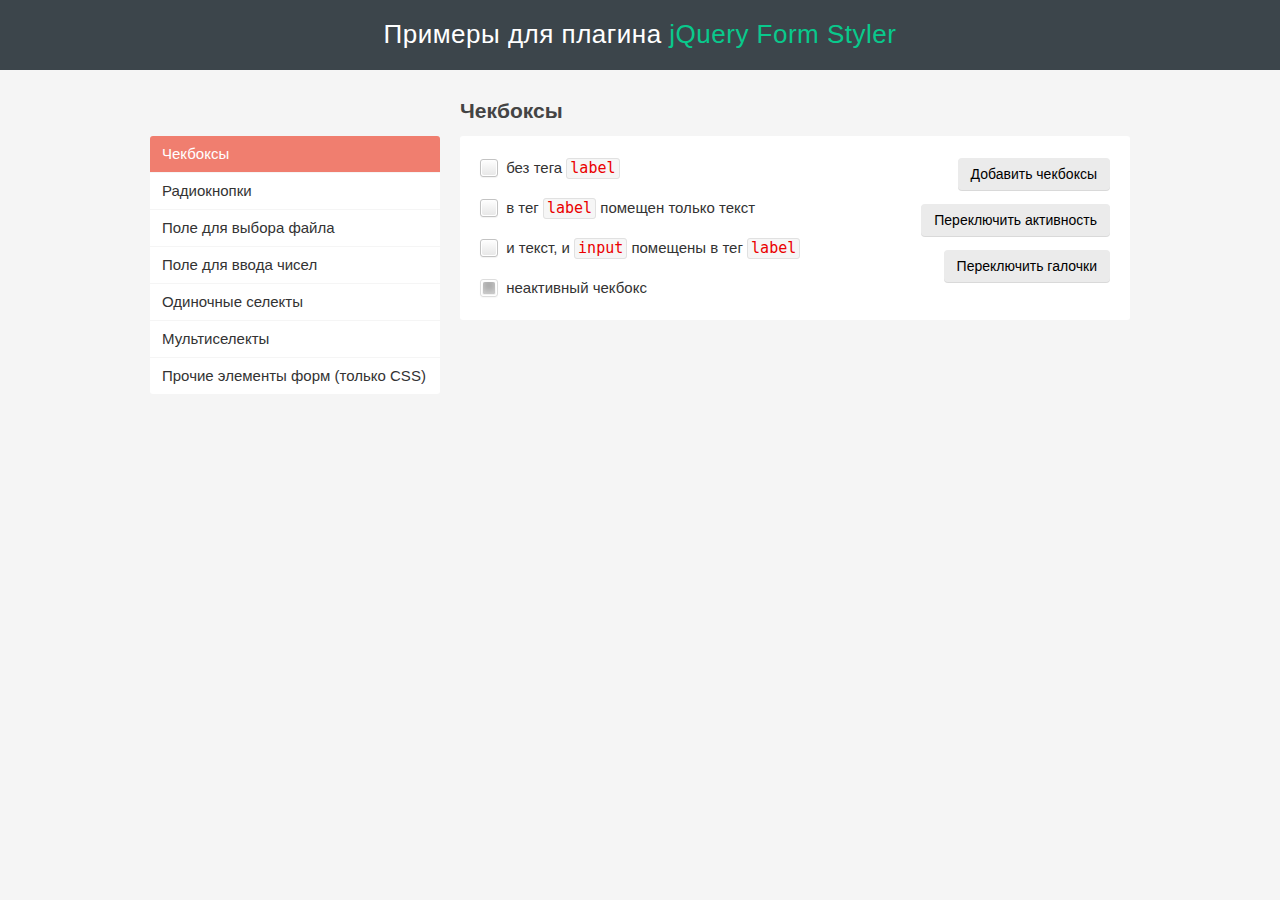
<file: js/jQueryFormStyler-master/demo/index.html>
<!DOCTYPE html>
<html>
<head>
	<meta charset="utf-8" />
	<meta name="viewport" content="width=device-width, initial-scale=1.0" />
	<title>Примеры для плагина jQuery Form Styler</title>
	<link href="demo.css" rel="stylesheet" />
	<link href="../dist/jquery.formstyler.css" rel="stylesheet" />
	<link href="../dist/jquery.formstyler.theme.css" rel="stylesheet" />
	<script src="https://ajax.googleapis.com/ajax/libs/jquery/3.2.1/jquery.min.js"></script>
	<script src="../dist/jquery.formstyler.js"></script>
	<script>
		(function($) {
		$(function() {
			$('input, select').styler({
				selectSearch: true,
			});
		});
		})(jQuery);
	</script>
	<script src="demo.js"></script>
</head>

<body>

<h1>Примеры для плагина <a href="http://dimox.name/jquery-form-styler/">jQuery Form Styler</a></h1>

<div class="menu-toggle"></div>

<div class="wrapper">

	<ul class="menu">
		<li class="current" data-hash="checkbox">Чекбоксы</li>
		<li data-hash="radio">Радиокнопки</li>
		<li data-hash="file">Поле для выбора файла</li>
		<li data-hash="number">Поле для ввода чисел</li>
		<li data-hash="select">Одиночные селекты</li>
		<li data-hash="multiselect">Мультиселекты</li>
		<li data-hash="css">Прочие элементы форм (только CSS)</li>
	</ul>

	<div class="content">

		<div class="box visible">
			<h2>Чекбоксы</h2>

			<div class="section lh">
				<div class="buttons">
					<button type="submit" class="button  add-checkbox">Добавить чекбоксы</button>
					<button type="submit" class="button  disable-input">Переключить активность</button>
					<button type="submit" class="button  check">Переключить галочки</button>
				</div>
				<input type="checkbox" /> без тега <code>label</code><br />
				<span id="r"><input type="checkbox" id="checkbox1" /></span> <label for="checkbox1"> в тег <code>label</code> помещен только текст</label><br />
				<label><input type="checkbox" /> и текст, и <code>input</code> помещены в тег <code>label</code></label><br />
				<label><input type="checkbox" disabled checked /> неактивный чекбокс</label>
			</div><!-- .section -->
		</div><!-- .box -->

		<div class="box">
			<h2>Радиокнопки</h2>

			<div class="section lh">
				<div class="buttons">
					<button type="submit" class="button  add-radio">Добавить радиокнопки</button>
					<button type="submit" class="button  disable-input">Переключить активность</button>
				</div>
				<input type="radio" name="radio" /> без тега <code>label</code><br />
				<input type="radio" name="radio" id="radio1" /> <label for="radio1"> в тег <code>label</code> помещен только текст</label><br />
				<label><input type="radio" name="radio" /> и текст, и <code>input</code> помещены в тег <code>label</code></label><br />
				<label><input type="radio" name="radio" disabled /> неактивная радиокнопка</label>
			</div><!-- .section -->
		</div><!-- .box -->

		<div class="box">
			<h2>Поле для выбора файла</h2>

			<div class="section">
				<div class="buttons">
					<button type="submit" class="button  add-file">Добавить поле</button>
					<button type="submit" class="button  disable-input">Переключить активность</button>
				</div>
				<input type="file" />
			</div><!-- .section -->
		</div><!-- .box -->

		<div class="box">
			<h2>Поле для ввода чисел</h2>

			<div class="section">
				<div class="buttons">
					<button type="submit" class="button  add-number">Добавить поле</button>
					<button type="submit" class="button  disable-input">Переключить активность</button>
				</div>
				<p>Поле без атрибутов.</p>
				<input type="number" />
			</div><!-- .section -->

			<div class="section">
				<p>Поле с атрибутами <code>min="0" max="100" step="5"</code>.</p>
				<input type="number" min="0" max="100" step="5" />
			</div><!-- .section -->

			<div class="section  number-plus-minus">
			<p>Другой вид переключателей.</p>
				<input type="number" />
			</div><!-- .section -->
		</div><!-- .box -->

		<div class="box">

			<h2>Одиночные селекты</h2>

			<p style="color: #09C98C">По умолчанию ширина селекта на этой странице установлена 250 пикселей.</p>

			<div class="section">
				<div class="buttons">
					<button type="submit" class="button  add-select">Добавить селект</button>
					<button type="submit" class="button  add-options">Добавить пункты в список</button>
					<button type="submit" class="button  disable-select">Переключить активность селекта</button>
					<button type="submit" class="button  disable-options">Переключить активность пунктов</button>
				</div>
				<p><strong>Простой селект</strong> с несколькими пунктами, <br />один из них неактивный.</p>
				<select>
					<option>-- Выберите --</option>
					<option>Пункт 1</option>
					<option>Пункт 2</option>
					<option disabled>Пункт 3</option>
					<option>Пункт 4</option>
					<option>Пункт 5</option>
				</select>
			</div><!-- .section -->

			<div class="section">

				<p>Селект <strong>без заданной ширины</strong>, имеющий пункт <strong>с длинным текстом</strong>.</p>
				<select class="width-auto">
					<option>-- Выберите --</option>
					<option>Пункт 1</option>
					<option>Пункт 2</option>
					<option>Какой-то пункт с очень-очень-очень длинным-длинным-длинным текстом</option>
					<option>Пункт 4</option>
					<option>Пункт 5</option>
				</select>

				<br /><br />

				<p>Селект <strong>с шириной 200 пикселей</strong>, имеющий пункт <strong>с длинным текстом</strong>.</p>
				<select class="width-200">
					<option>-- Выберите --</option>
					<option>Пункт 1</option>
					<option>Пункт 2</option>
					<option>Какой-то пункт с очень-очень-очень длинным-длинным-длинным текстом</option>
					<option>Пункт 4</option>
					<option>Пункт 5</option>
				</select>

			</div><!-- .section -->

			<div class="section">

				<div class="sec maxheight">
					<p>Выпадающий список этого селекта <br /><strong>органичен по высоте</strong>.</p>
					<select>
						<option>-- Выберите --</option>
						<option>Пункт 1</option>
						<option>Пункт 2</option>
						<option>Пункт 3</option>
						<option>Пункт 4</option>
						<option>Пункт 5</option>
						<option>Пункт 6</option>
						<option>Пункт 7</option>
						<option>Пункт 8</option>
						<option>Пункт 9</option>
						<option>Пункт 10</option>
						<option>Пункт 11</option>
						<option>Пункт 12</option>
						<option>Пункт 13</option>
						<option>Пункт 14</option>
						<option>Пункт 15</option>
						<option>Пункт 16</option>
						<option>Пункт 17</option>
						<option>Пункт 18</option>
						<option>Пункт 19</option>
						<option>Пункт 20</option>
						<option>Пункт 21</option>
						<option>Пункт 22</option>
						<option>Пункт 23</option>
						<option>Пункт 24</option>
						<option>Пункт 25</option>
						<option>Пункт 26</option>
						<option>Пункт 27</option>
						<option>Пункт 28</option>
						<option>Пункт 29</option>
						<option>Пункт 30</option>
					</select>
				</div><!-- .sec -->

				<div class="sec">
					<p>Селект <strong>с длинным списком</strong>, не ограниченным максимальной высотой.</p>
					<select>
						<option>-- Выберите --</option>
						<option>Пункт 1</option>
						<option>Пункт 2</option>
						<option>Пункт 3</option>
						<option>Пункт 4</option>
						<option>Пункт 5</option>
						<option>Пункт 6</option>
						<option>Пункт 7</option>
						<option>Пункт 8</option>
						<option>Пункт 9</option>
						<option>Пункт 10</option>
						<option>Пункт 11</option>
						<option>Пункт 12</option>
						<option>Пункт 13</option>
						<option>Пункт 14</option>
						<option>Пункт 15</option>
						<option>Пункт 16</option>
						<option>Пункт 17</option>
						<option>Пункт 18</option>
						<option>Пункт 19</option>
						<option>Пункт 20</option>
						<option>Пункт 21</option>
						<option>Пункт 22</option>
						<option>Пункт 23</option>
						<option>Пункт 24</option>
						<option>Пункт 25</option>
						<option>Пункт 26</option>
						<option>Пункт 27</option>
						<option>Пункт 28</option>
						<option>Пункт 29</option>
						<option>Пункт 30</option>
						<option>Пункт 31</option>
						<option>Пункт 32</option>
						<option>Пункт 33</option>
						<option>Пункт 34</option>
						<option>Пункт 35</option>
						<option>Пункт 36</option>
						<option>Пункт 37</option>
						<option>Пункт 38</option>
						<option>Пункт 39</option>
						<option>Пункт 40</option>
						<option>Пункт 41</option>
						<option>Пункт 42</option>
						<option>Пункт 43</option>
						<option>Пункт 44</option>
						<option>Пункт 45</option>
						<option>Пункт 46</option>
						<option>Пункт 47</option>
						<option>Пункт 48</option>
						<option>Пункт 49</option>
						<option>Пункт 50</option>
						<option>Пункт 51</option>
						<option>Пункт 52</option>
						<option>Пункт 53</option>
						<option>Пункт 54</option>
						<option>Пункт 55</option>
						<option>Пункт 56</option>
						<option>Пункт 57</option>
						<option>Пункт 58</option>
						<option>Пункт 59</option>
						<option>Пункт 60</option>
						<option>Пункт 61</option>
						<option>Пункт 62</option>
						<option>Пункт 63</option>
						<option>Пункт 64</option>
						<option>Пункт 65</option>
						<option>Пункт 66</option>
						<option>Пункт 67</option>
						<option>Пункт 68</option>
						<option>Пункт 69</option>
						<option>Пункт 70</option>
						<option>Пункт 71</option>
						<option>Пункт 72</option>
						<option>Пункт 73</option>
						<option>Пункт 74</option>
						<option>Пункт 75</option>
						<option>Пункт 76</option>
						<option>Пункт 77</option>
						<option>Пункт 78</option>
						<option>Пункт 79</option>
						<option>Пункт 80</option>
						<option>Пункт 81</option>
						<option>Пункт 82</option>
						<option>Пункт 83</option>
						<option>Пункт 84</option>
						<option>Пункт 85</option>
						<option>Пункт 86</option>
						<option>Пункт 87</option>
						<option>Пункт 88</option>
						<option>Пункт 89</option>
						<option>Пункт 90</option>
						<option>Пункт 91</option>
						<option>Пункт 92</option>
						<option>Пункт 93</option>
						<option>Пункт 94</option>
						<option>Пункт 95</option>
						<option>Пункт 96</option>
						<option>Пункт 97</option>
						<option>Пункт 98</option>
						<option>Пункт 99</option>
						<option>Пункт 100</option>
					</select>
				</div><!-- .sec -->

			</div><!-- .section -->

			<div class="section">

				<div class="sec">
					<p>Проверяем, правильное ли значение передается при изменении. У оригинального селекта прописано: <code>onchange="alert(this.value)"</code>.</p>
					<select onchange="alert(this.value)">
						<option>-- Выберите --</option>
						<option>Пункт 1</option>
						<option>Пункт 2</option>
						<option>Пункт 3</option>
						<option>Пункт 4</option>
						<option>Пункт 5</option>
					</select>
				</div><!-- .sec -->

				<div class="sec">
					<p>Селект <strong>с замещающим текстом</strong> (placeholder). Текст "-- Выберите --" задан не через тег <code>option</code>, а через атрибут <code>data-placeholder</code>.</p>
					<select data-placeholder="-- Выберите --">
						<option></option>
						<option>Пункт 1</option>
						<option>Пункт 2</option>
						<option>Пункт 3</option>
						<option>Пункт 4</option>
						<option>Пункт 5</option>
					</select>
				</div><!-- .sec -->

			</div><!-- .section -->

			<div class="section">

				<div class="sec">
					<p>Селект <strong>с группировкой пунктов</strong> <br />(используется тег <code>optgroup</code>), один из них неактивный.</p>
					<select>
						<option>-- Выберите --</option>
						<optgroup label="Группа 1">
							<option>Пункт 1.1</option>
							<option>Пункт 1.2</option>
							<option>Пункт 1.3</option>
						</optgroup>
						<optgroup label="Группа 2">
							<option>Пункт 2.1</option>
							<option disabled>Пункт 2.2</option>
							<option>Пункт 2.3</option>
						</optgroup>
					</select>
				</div><!-- .sec -->

				<div class="sec">
					<p>Селект с выделением групп <strong>разными цветами</strong> (указаны классы <code>.color1</code> и <code>.color2</code> для <code>optgroup</code>).</p>
					<select>
						<option>-- Выберите --</option>
						<optgroup label="Группа 1" class="color1">
							<option>Пункт 1.1</option>
							<option>Пункт 1.2</option>
							<option>Пункт 1.3</option>
						</optgroup>
						<optgroup label="Группа 2" class="color2">
							<option>Пункт 2.1</option>
							<option>Пункт 2.2</option>
							<option>Пункт 2.3</option>
						</optgroup>
					</select>
				</div><!-- .sec -->

			</div><!-- .section -->

			<div class="section">

				<div class="sec showChanged">
					<p>Показываем, что селект изменен, используя класс <code>.changed</code> (появляется зеленая обводка).</p>
					<select>
						<option>-- Выберите --</option>
						<option>Пункт 1</option>
						<option>Пункт 2</option>
						<option>Пункт 3</option>
						<option>Пункт 4</option>
						<option>Пункт 5</option>
					</select>
				</div><!-- .sec -->

				<div class="sec lang">
					<p>Класс, указаннный для <code>option</code>, передается свернутом селекту, благодаря чему мы в нем видим флаг.</p>
					<select>
						<option>-- Выберите язык --</option>
						<option class="lang-en">Английский</option>
						<option class="lang-es">Испанский</option>
						<option class="lang-de">Немецкий</option>
						<option class="lang-ru">Русский</option>
						<option class="lang-fr">Французский</option>
					</select>
				</div><!-- .sec -->

			</div><!-- .section -->

			<br /><br /><br /><br /><br /><br /><br /><br /><br /><br />

		</div><!-- .box -->

		<div class="box">

			<h2>Мультиселекты</h2>

			<div class="section">
				<div class="buttons">
					<button type="submit" class="button  add-select  multiple">Добавить селект</button>
					<button type="submit" class="button  add-options">Добавить пункты в список</button>
					<button type="submit" class="button  disable-select">Переключить активность селекта</button>
					<button type="submit" class="button  disable-options">Переключить активность пунктов</button>
				</div>
				<p><strong>Мультиселект</strong>, один из пунктов неактивный, <br />параметр <code>size</code> не указан.</p>
				<select multiple>
					<option>-- Выберите --</option>
					<option>Пункт 1</option>
					<option>Пункт 2</option>
					<option disabled>Пункт 3</option>
					<option>Пункт 4</option>
					<option>Пункт 5</option>
				</select>
			</div><!-- .section -->

			<div class="section">
				<p>Мультиселект <strong>с параметром</strong> <code>size</code> <strong>равным</strong> <code>6</code> и <strong>с заданной шириной</strong> (400 пикселей).</p>
				<select multiple size="6" class="width-400">
					<option>-- Выберите один или несколько пунктов --</option>
					<option>Пункт 1</option>
					<option>Пункт 2</option>
					<option>Пункт 3</option>
					<option>Пункт 4</option>
					<option>Пункт 5</option>
				</select>
			</div><!-- .section -->

			<div class="section">

				<div class="sec">
					<p>Мультиселект <strong>с группировкой пунктов</strong> (используется тег <code>optgroup</code>), один из них неактивный.</p>
					<select multiple size="9">
						<option>-- Выберите --</option>
						<optgroup label="Группа 1">
							<option>Пункт 1.1</option>
							<option>Пункт 1.2</option>
							<option>Пункт 1.3</option>
						</optgroup>
						<optgroup label="Группа 2">
							<option>Пункт 2.1</option>
							<option disabled>Пункт 2.2</option>
							<option>Пункт 2.3</option>
						</optgroup>
					</select>
				</div><!-- .sec -->

				<div class="sec">
					<p>Мультиселект с выделением групп <strong>разными цветами</strong> (указаны классы <code>.color1</code> и <code>.color2</code> для <code>optgroup</code>).</p>
					<select multiple size="9">
						<option>-- Выберите --</option>
						<optgroup label="Группа 1" class="color1">
							<option>Пункт 1.1</option>
							<option>Пункт 1.2</option>
							<option>Пункт 1.3</option>
						</optgroup>
						<optgroup label="Группа 2" class="color2">
							<option>Пункт 2.1</option>
							<option>Пункт 2.2</option>
							<option>Пункт 2.3</option>
						</optgroup>
					</select>
				</div><!-- .sec -->

			</div><!-- .section -->

		</div><!-- .box -->

		<div class="box">

			<h2>Прочие элементы форм (только CSS)</h2>

			<div class="section css">
				<p>Стилизация данных элементов <strong>не требует наличия плагина</strong>.</p>

				<input class="styler" type="text" size="60" placeholder="Однострочное текстовое поле..." /> <code>&lt;input type="text"></code>

				<input class="styler" type="password" size="60" placeholder="Поле для ввода пароля..." /> <code>&lt;input type="password"></code>

				<textarea class="styler" cols="60" rows="5" placeholder="Многострочное текстовое поле..."></textarea> <code>&lt;textarea>&lt;/textarea></code><br />

				<input class="styler" type="button" value="Кнопка" /> <code>&lt;input type="button"></code><br />

				<button class="styler" type="submit">Кнопка</button> <code>&lt;button>&lt;/button></code><br />

				<input class="styler" type="reset" value="Сброс" /> <code>&lt;input type="reset"></code><br />

				<input class="styler" type="button" value="Кнопка неактивная" disabled /> <code>&lt;input type="button" disabled></code><br />
				<button class="styler" type="submit" disabled>Кнопка неактивная</button> <code>&lt;button disabled>&lt;/button></code>

			</div><!-- .section -->

		</div><!-- .box -->

	</div><!-- .content -->

</div><!-- .wrapper -->

</body>
</html>
</file>
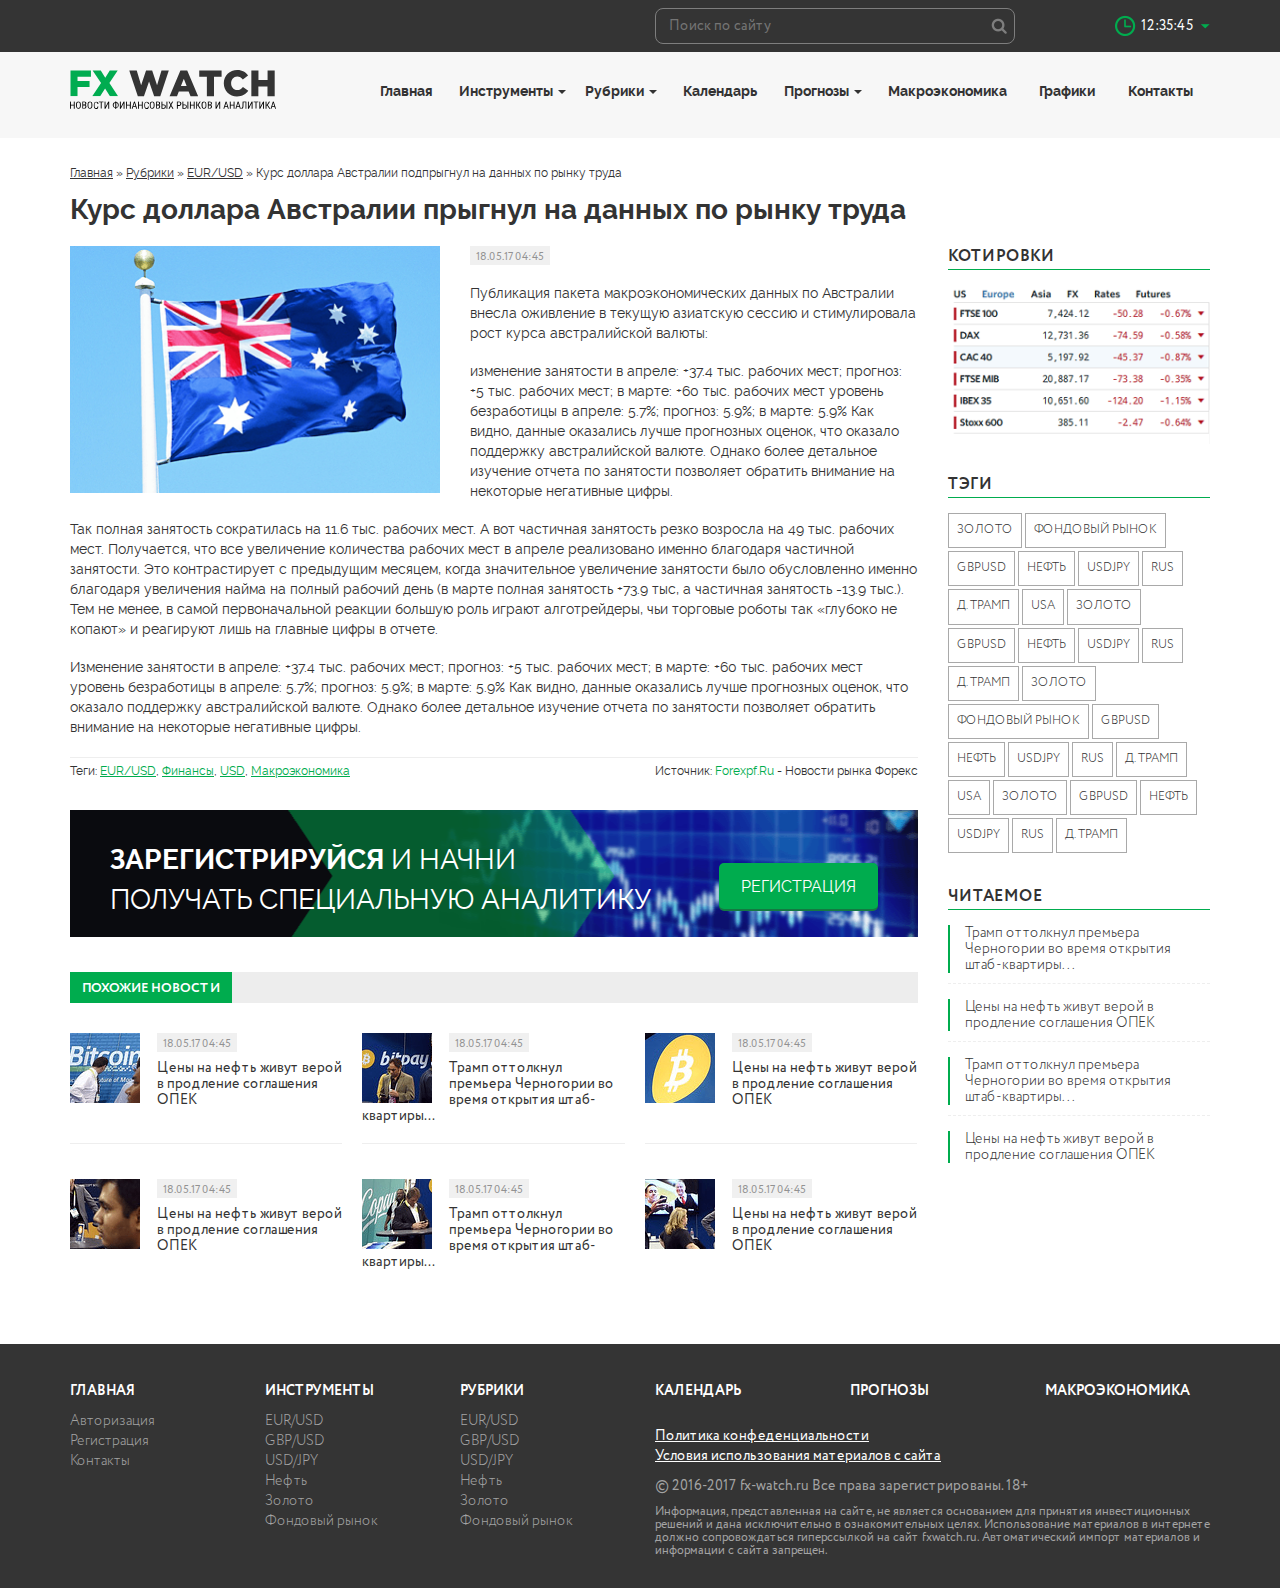
<file: novost.html>
<!DOCTYPE html>
<html lang="ru">
<head>
    <meta charset="utf-8">
    <meta http-equiv="X-UA-Compatible" content="IE=edge">
    <meta name="viewport" content="width=device-width, initial-scale=1">
    <title>Новость</title>

    <link href="css/bootstrap.min.css" rel="stylesheet">
    <link href="styles.css" rel="stylesheet">
    <link href="template_styles.css" rel="stylesheet">
    <link href="adaptive.css" rel="stylesheet">

    <!--[if lt IE 9]>
    <script src="https://oss.maxcdn.com/html5shiv/3.7.3/html5shiv.min.js"></script>
    <script src="https://oss.maxcdn.com/respond/1.4.2/respond.min.js"></script>
    <![endif]-->

    <script src="https://ajax.googleapis.com/ajax/libs/jquery/1.12.4/jquery.min.js"></script>
    <script src="js/bootstrap.min.js"></script>


</head>
<body>

<div class="upper-header__block">
    <div class="container">
        <div class="row">
            <div class="col-lg-4 col-md-4 col-sm-6 col-xs-8 col-lg-offset-6 col-md-offset-6">
                <input type="text" class="header-search__control" placeholder="Поиск по сайту" />
            </div>
            <div class="col-lg-2 col-md-2 col-sm-6 col-xs-4">
                <div class="header-current-time__block">
                    <span>12:35:45</span>
                </div>
            </div>
        </div>
    </div>
</div>
<header>
    <div class="container">
        <div class="row">
            <div class="col-lg-3 col-md-3 col-sm-4 col-xs-12">
                <a href="/" class="logo__block"></a>
            </div>
            <div class="col-lg-9 col-xs-12">

                <nav class="navbar">
                    <div class="container-fluid">
                        <div class="navbar-header">
                            <button type="button" class="navbar-toggle collapsed" data-toggle="collapse" data-target="#bs-example-navbar-collapse-1" aria-expanded="false"></button>
                        </div>


                        <div class="collapse navbar-collapse" id="bs-example-navbar-collapse-1">
                            <ul class="nav nav-main nav-justified">
                                <li><a href="#">Главная</a></li>
                                <li role="presentation" class="dropdown">
                                    <a class="dropdown-toggle" data-toggle="dropdown" href="#" role="button" aria-haspopup="true" aria-expanded="false">
                                        Инструменты <span class="caret"></span>
                                    </a>
                                    <ul class="dropdown-menu">
                                        <li><a href="#">EUR/USD</a></li>
                                        <li><a href="#">GBP/USD</a></li>
                                        <li><a href="#">USD/JPY</a></li>
                                        <li><a href="#">Нефть</a></li>
                                        <li><a href="#">Золото</a></li>
                                        <li><a href="#">Фондовый рынок</a></li>
                                    </ul>
                                </li>
                                <li role="presentation" class="dropdown">
                                    <a class="dropdown-toggle" data-toggle="dropdown" href="#" role="button" aria-haspopup="true" aria-expanded="false">
                                        Рубрики <span class="caret"></span>
                                    </a>
                                    <ul class="dropdown-menu">
                                        <li><a href="#">EUR/USD</a></li>
                                        <li><a href="#">GBP/USD</a></li>
                                        <li><a href="#">USD/JPY</a></li>
                                        <li><a href="#">Нефть</a></li>
                                        <li><a href="#">Золото</a></li>
                                        <li><a href="#">Фондовый рынок</a></li>
                                    </ul>
                                </li>
                                <li><a href="#">Календарь</a></li>
                                <li role="presentation" class="dropdown">
                                    <a class="dropdown-toggle" data-toggle="dropdown" href="#" role="button" aria-haspopup="true" aria-expanded="false">
                                        Прогнозы <span class="caret"></span>
                                    </a>
                                    <ul class="dropdown-menu">
                                        <li><a href="#">EUR/USD</a></li>
                                        <li><a href="#">GBP/USD</a></li>
                                        <li><a href="#">USD/JPY</a></li>
                                        <li><a href="#">Нефть</a></li>
                                        <li><a href="#">Золото</a></li>
                                        <li><a href="#">Фондовый рынок</a></li>
                                    </ul>
                                </li>
                                <li><a href="#">Макроэкономика</a></li>
                                <li><a href="#">Графики</a></li>
                                <li><a href="#">Контакты</a></li>
                            </ul>

                        </div><!-- /.navbar-collapse -->
                    </div><!-- /.container-fluid -->
                </nav>
            </div>
        </div>
    </div>
</header>

<div class="container">
    <div class="breadcrumbs">
        <span class="breadcrumb-item"><a href="#">Главная</a> » </span>
        <span class="breadcrumb-item"><a href="#">Рубрики</a> » </span>
        <span class="breadcrumb-item"><a href="#">EUR/USD</a> » </span>
        <span class="breadcrumb-item">Курс доллара Австралии подпрыгнул на данных по рынку труда</span>
    </div>

    <h1>Курс доллара Австралии прыгнул на данных по рынку труда</h1>

    <div class="row">
        <div class="col-lg-9 col-md-9 col-sm-8 col-xs-12">
            <div class="article__block">
                <img src="images/article.png" class="article-img">
                <div class="date">18.05.17 04:45</div>
                <div class="article__text">
                    <p>Публикация пакета макроэкономических данных по Австралии внесла оживление в текущую азиатскую
                        сессию и стимулировала рост курса австралийской валюты:</p>
                    <p>изменение занятости в апреле: +37.4 тыс. рабочих мест; прогноз: +5 тыс. рабочих мест; в марте:
                        +60 тыс. рабочих мест
                        уровень безработицы в апреле: 5.7%; прогноз: 5.9%; в марте: 5.9%
                        Как видно, данные оказались лучше прогнозных оценок, что оказало поддержку австралийской валюте.
                        Однако более детальное изучение отчета по занятости позволяет обратить внимание на некоторые
                        негативные цифры.</p>
                    <p>Так полная занятость сократилась на 11.6 тыс. рабочих мест. А вот частичная занятость резко
                        возросла на 49 тыс. рабочих мест. Получается, что все увеличение количества рабочих мест в
                        апреле реализовано именно благодаря частичной занятости. Это контрастирует с предыдущим месяцем,
                        когда значительное увеличение занятости было обусловленно именно благодаря увеличения найма на
                        полный рабочий день (в марте полная занятость +73.9 тыс, а частичная занятость -13.9 тыс.).
                        Тем не менее, в самой первоначальной реакции большую роль играют алготрейдеры, чьи торговые
                        роботы так «глубоко не копают» и реагируют лишь на главные цифры в отчете.</p>
                    <p>Изменение занятости в апреле: +37.4 тыс. рабочих мест; прогноз: +5 тыс. рабочих мест; в марте:
                        +60 тыс. рабочих мест
                        уровень безработицы в апреле: 5.7%; прогноз: 5.9%; в марте: 5.9%
                        Как видно, данные оказались лучше прогнозных оценок, что оказало поддержку австралийской валюте.
                        Однако более детальное изучение отчета по занятости позволяет обратить внимание на некоторые
                        негативные цифры.</p>
                </div>
                <hr>
                <div class="article-bottom__block">
                    <div class="tags">
                        Теги:
                        <a href="#">EUR/USD</a>,
                        <a href="#">Финансы</a>,
                        <a href="#">USD</a>,
                        <a href="#">Макроэкономика</a>
                    </div>
                    <div class="source">Источник: <a href="#">Forexpf.Ru</a> - Новости рынка Форекс</div>
                </div>
                <div class="clearfix"></div>
            </div>

            <div class="register__block">
                <div class="register__text">
                    <span class="bold">Зарегистрируйся</span> и начни <br>
                    получать специальную аналитику
                </div>
                <a href="#"><div class="btn-default">Регистрация</div></a>
            </div>

            <div class="same__block">
                <div class="green-headline__block">
                    <div class="green-headline__text">Похожие новости</div>
                </div>
                <div class="col-lg-4 col-md-4 col-sm-12 column first">
                    <div class="same-news__block">
                        <img src="images/same-news-1.png">
                        <div class="date">18.05.17 04:45</div>
                        <p>Цены на нефть живут верой
                            в продление соглашения
                            ОПЕК</p>
                    </div>
                    <hr class="hidden-sm hidden-xs">
                    <div class="same-news__block">
                        <img src="images/same-news-2.png">
                        <div class="date">18.05.17 04:45</div>
                        <p>Цены на нефть живут верой
                            в продление соглашения
                            ОПЕК</p>
                    </div>
                </div>
                <div class="col-lg-4 col-md-4 col-sm-12 column">
                    <div class="same-news__block">
                        <img src="images/same-news-3.png">
                        <div class="date">18.05.17 04:45</div>
                        <p>Трамп оттолкнул премьера
                            Черногории во время
                            открытия штаб-квартиры...</p>
                    </div>
                    <hr class="hidden-sm hidden-xs">
                    <div class="same-news__block">
                        <img src="images/same-news-4.png">
                        <div class="date">18.05.17 04:45</div>
                        <p>Трамп оттолкнул премьера
                            Черногории во время
                            открытия штаб-квартиры...</p>
                    </div>
                </div>
                <div class="col-lg-4 col-md-4 col-sm-12 column last">
                    <div class="same-news__block">
                        <img src="images/same-news-5.png">
                        <div class="date">18.05.17 04:45</div>
                        <p>Цены на нефть живут верой
                            в продление соглашения
                            ОПЕК</p>
                    </div>
                    <hr class="hidden-sm hidden-xs">
                    <div class="same-news__block">
                        <img src="images/same-news-6.png">
                        <div class="date">18.05.17 04:45</div>
                        <p>Цены на нефть живут верой
                            в продление соглашения
                            ОПЕК</p>
                    </div>
                </div>
                <div class="clearfix"></div>
            </div>
        </div>

        <div class="col-lg-3 col-md-3 col-sm-4 hidden-xs">
            <div class="quotations__block">
                <div class="block-headline">Котировки</div>
                <img src="images/quotations.png" class="img-responsive">
            </div>

            <div class="tags__block">
                <div class="block-headline">Тэги</div>
                <div class="tag">Золото</div>
                <div class="tag">Фондовый рынок</div>
                <div class="tag">Gbpusd</div>
                <div class="tag">Нефть</div>
                <div class="tag">Usdjpy</div>
                <div class="tag">Rus</div>
                <div class="tag">Д. Трамп</div>
                <div class="tag">Usa</div>
                <div class="tag">Золото</div>
                <div class="tag">Gbpusd</div>
                <div class="tag">Нефть</div>
                <div class="tag">Usdjpy</div>
                <div class="tag">Rus</div>
                <div class="tag">Д. Трамп</div>
                <div class="tag">Золото</div>
                <div class="tag">Фондовый рынок</div>
                <div class="tag">Gbpusd</div>
                <div class="tag">Нефть</div>
                <div class="tag">Usdjpy</div>
                <div class="tag">Rus</div>
                <div class="tag">Д. Трамп</div>
                <div class="tag">Usa</div>
                <div class="tag">Золото</div>
                <div class="tag">Gbpusd</div>
                <div class="tag">Нефть</div>
                <div class="tag">Usdjpy</div>
                <div class="tag">Rus</div>
                <div class="tag">Д. Трамп</div>
            </div>

            <div class="read__block">
                <div class="block-headline">Читаемое</div>
                <div class="article-preview__block">Трамп оттолкнул премьера Черногории
                    во время открытия штаб-квартиры...</div>
                <hr>
                <div class="article-preview__block">Цены на нефть живут верой в продление
                    соглашения ОПЕК</div>
                <hr>
                <div class="article-preview__block">Трамп оттолкнул премьера Черногории
                    во время открытия штаб-квартиры...</div>
                <hr>
                <div class="article-preview__block">Цены на нефть живут верой в продление
                    соглашения ОПЕК</div>
            </div>
        </div>
    </div>
</div>

<footer>

    <div class="container">
        <div class="row">
            <div class="col-lg-2">
                <a href="#" class="footer-quicklink-headline__block">Главная</a>

                <a href="#" class="footer-quicklink__block">Авторизация</a>
                <a href="#" class="footer-quicklink__block">Регистрация</a>
                <a href="#" class="footer-quicklink__block">Контакты</a>

            </div>
            <div class="col-lg-2">
                <a href="#" class="footer-quicklink-headline__block">Инструменты</a>
                <a href="#" class="footer-quicklink__block">EUR/USD</a>
                <a href="#" class="footer-quicklink__block">GBP/USD</a>
                <a href="#" class="footer-quicklink__block">USD/JPY</a>
                <a href="#" class="footer-quicklink__block">Нефть</a>
                <a href="#" class="footer-quicklink__block">Золото</a>
                <a href="#" class="footer-quicklink__block">Фондовый рынок</a>
            </div>
            <div class="col-lg-2">
                <a href="#" class="footer-quicklink-headline__block">Рубрики</a>
                <a href="#" class="footer-quicklink__block">EUR/USD</a>
                <a href="#" class="footer-quicklink__block">GBP/USD</a>
                <a href="#" class="footer-quicklink__block">USD/JPY</a>
                <a href="#" class="footer-quicklink__block">Нефть</a>
                <a href="#" class="footer-quicklink__block">Золото</a>
                <a href="#" class="footer-quicklink__block">Фондовый рынок</a>
            </div>
            <div class="col-lg-6">
                <div class="row">
                    <div class="col-lg-4"><a href="#" class="footer-quicklink-headline__block">Календарь</a></div>
                    <div class="col-lg-4"><a href="#" class="footer-quicklink-headline__block">Прогнозы</a></div>
                    <div class="col-lg-4"><a href="#" class="footer-quicklink-headline__block">Макроэкономика</a></div>
                </div>
                <div class="row">
                    <div class="col-xs-12">
                        <div class="footer-copyright-spacer__block">

                        </div>
                        <a href="#" class="footer-whitelink__text">Политика конфеденциальности</a> <br />
                        <a href="#" class="footer-whitelink__text">Условия использования материалов с сайта</a>
                        <div class="footer-copyright__block">
                            © 2016-2017 fx-watch.ru Все права зарегистрированы. 18+
                        </div>
                        <div class="footer-disclaimer__block">
                            Информация, представленная на сайте, не является основанием для принятия инвестиционных решений и дана исключительно в ознакомительных целях.
                            Использование материалов в интернете должно сопровождаться гиперссылкой на сайт fxwatch.ru. Автоматический импорт материалов и информации с сайта запрещен.
                        </div>
                    </div>
                </div>
            </div>
        </div>
    </div>

</footer>



</body>
</html>
</file>
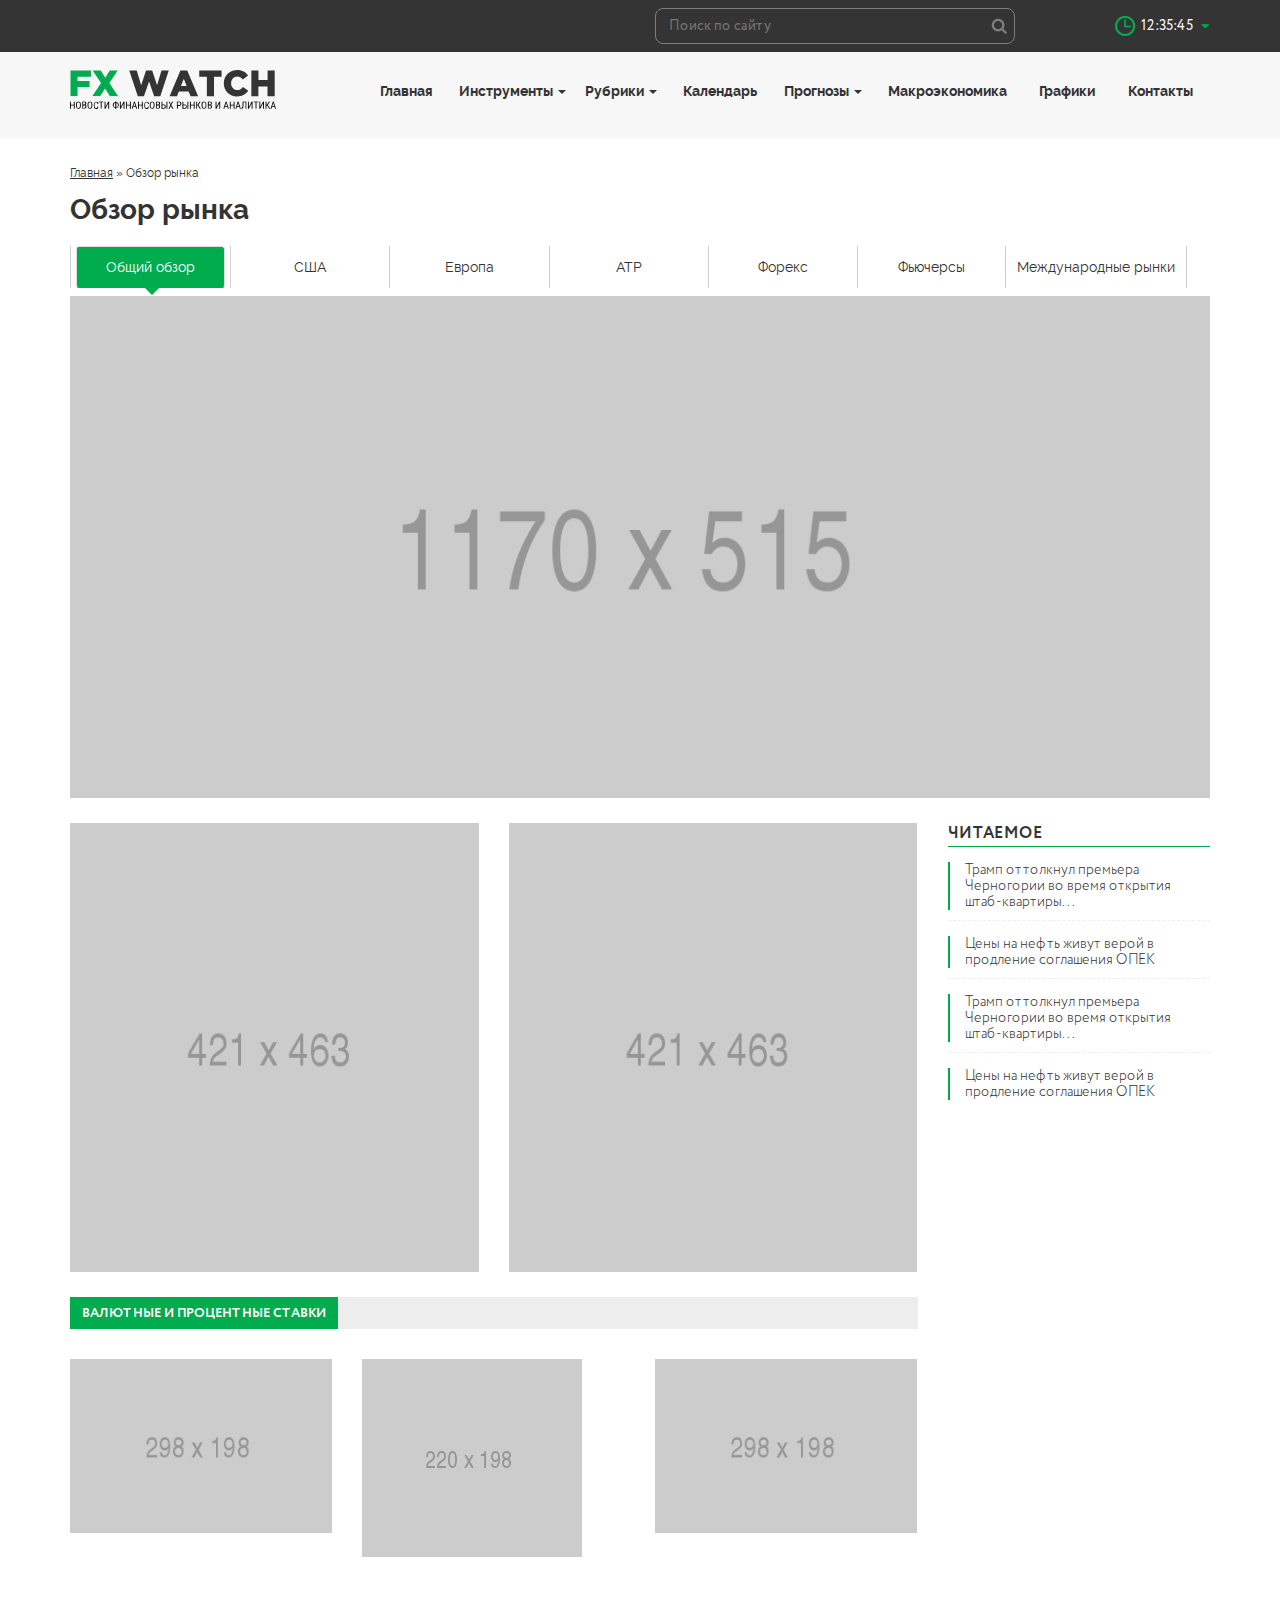
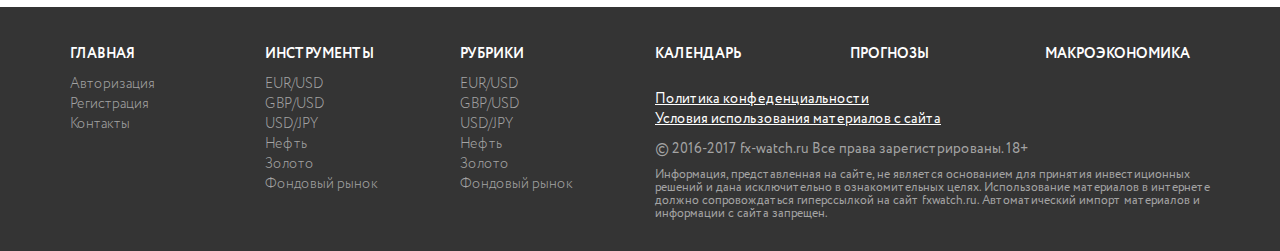
<file: obzor_runka.html>
<!DOCTYPE html>
<html lang="ru">
<head>
    <meta charset="utf-8">
    <meta http-equiv="X-UA-Compatible" content="IE=edge">
    <meta name="viewport" content="width=device-width, initial-scale=1">
    <title>Обзор рынка</title>

    <link href="css/bootstrap.min.css" rel="stylesheet">
    <link href="styles.css" rel="stylesheet">
    <link href="template_styles.css" rel="stylesheet">
    <link href="adaptive.css" rel="stylesheet">

    <!--[if lt IE 9]>
    <script src="https://oss.maxcdn.com/html5shiv/3.7.3/html5shiv.min.js"></script>
    <script src="https://oss.maxcdn.com/respond/1.4.2/respond.min.js"></script>
    <![endif]-->

    <script src="https://ajax.googleapis.com/ajax/libs/jquery/1.12.4/jquery.min.js"></script>
    <script src="js/bootstrap.min.js"></script>


</head>
<body>

<div class="upper-header__block">
    <div class="container">
        <div class="row">
            <div class="col-lg-4 col-md-4 col-sm-6 col-xs-8 col-lg-offset-6 col-md-offset-6">
                <input type="text" class="header-search__control" placeholder="Поиск по сайту" />
            </div>
            <div class="col-lg-2 col-md-2 col-sm-6 col-xs-4">
                <div class="header-current-time__block">
                    <span>12:35:45</span>
                </div>
            </div>
        </div>
    </div>
</div>
<header>
    <div class="container">
        <div class="row">
            <div class="col-lg-3 col-md-3 col-sm-4 col-xs-12">
                <a href="/" class="logo__block"></a>
            </div>
            <div class="col-lg-9 col-xs-12">

                <nav class="navbar">
                    <div class="container-fluid">
                        <div class="navbar-header">
                            <button type="button" class="navbar-toggle collapsed" data-toggle="collapse" data-target="#bs-example-navbar-collapse-1" aria-expanded="false"></button>
                        </div>


                        <div class="collapse navbar-collapse" id="bs-example-navbar-collapse-1">
                            <ul class="nav nav-main nav-justified">
                                <li><a href="#">Главная</a></li>
                                <li role="presentation" class="dropdown">
                                    <a class="dropdown-toggle" data-toggle="dropdown" href="#" role="button" aria-haspopup="true" aria-expanded="false">
                                        Инструменты <span class="caret"></span>
                                    </a>
                                    <ul class="dropdown-menu">
                                        <li><a href="#">EUR/USD</a></li>
                                        <li><a href="#">GBP/USD</a></li>
                                        <li><a href="#">USD/JPY</a></li>
                                        <li><a href="#">Нефть</a></li>
                                        <li><a href="#">Золото</a></li>
                                        <li><a href="#">Фондовый рынок</a></li>
                                    </ul>
                                </li>
                                <li role="presentation" class="dropdown">
                                    <a class="dropdown-toggle" data-toggle="dropdown" href="#" role="button" aria-haspopup="true" aria-expanded="false">
                                        Рубрики <span class="caret"></span>
                                    </a>
                                    <ul class="dropdown-menu">
                                        <li><a href="#">EUR/USD</a></li>
                                        <li><a href="#">GBP/USD</a></li>
                                        <li><a href="#">USD/JPY</a></li>
                                        <li><a href="#">Нефть</a></li>
                                        <li><a href="#">Золото</a></li>
                                        <li><a href="#">Фондовый рынок</a></li>
                                    </ul>
                                </li>
                                <li><a href="#">Календарь</a></li>
                                <li role="presentation" class="dropdown">
                                    <a class="dropdown-toggle" data-toggle="dropdown" href="#" role="button" aria-haspopup="true" aria-expanded="false">
                                        Прогнозы <span class="caret"></span>
                                    </a>
                                    <ul class="dropdown-menu">
                                        <li><a href="#">EUR/USD</a></li>
                                        <li><a href="#">GBP/USD</a></li>
                                        <li><a href="#">USD/JPY</a></li>
                                        <li><a href="#">Нефть</a></li>
                                        <li><a href="#">Золото</a></li>
                                        <li><a href="#">Фондовый рынок</a></li>
                                    </ul>
                                </li>
                                <li><a href="#">Макроэкономика</a></li>
                                <li><a href="#">Графики</a></li>
                                <li><a href="#">Контакты</a></li>
                            </ul>

                        </div><!-- /.navbar-collapse -->
                    </div><!-- /.container-fluid -->
                </nav>
            </div>
        </div>
    </div>
</header>

<div class="container">
    <div class="breadcrumbs">
        <span class="breadcrumb-item"><a href="#">Главная</a> » </span>
        <span class="breadcrumb-item">Обзор рынка</span>
    </div>
    <h1>Обзор рынка</h1>
    <ul class="nav nav-tabs tabs__block" id="myTabs">
        <li role="presentation" class="tab__block active">
            <a href="#general-review" class="tab__text">Общий обзор</a>
        </li>
        <li role="presentation" class="tab__block">
            <a href="#usa" class="tab__text">США</a>
        </li>
        <li role="presentation" class="tab__block">
            <a href="#europe" class="tab__text">Европа</a>
        </li>
        <li role="presentation" class="tab__block">
            <a href="#atr" class="tab__text">АТР</a>
        </li>
        <li role="presentation" class="tab__block">
            <a href="#forex" class="tab__text">Форекс</a>
        </li>
        <li role="presentation" class="tab__block">
            <a href="#futures" class="tab__text">Фьючерсы</a>
        </li>
        <li role="presentation" class="tab__block">
            <a href="#international-markets" class="tab__text">Международные рынки</a>
        </li>
    </ul>
    <div class="tab-content">
        <div class="tab-pane active" id="general-review"><img src="images/widjet1.png" class="img-responsive"></div>
        <div class="tab-pane" id="usa"><img src="images/widjet1.png" class="img-responsive"></div>
        <div class="tab-pane" id="europe"><img src="images/widjet1.png" class="img-responsive"></div>
        <div class="tab-pane" id="atr"><img src="images/widjet1.png" class="img-responsive"></div>
        <div class="tab-pane" id="forex"><img src="images/widjet1.png" class="img-responsive"></div>
        <div class="tab-pane" id="futures"><img src="images/widjet1.png" class="img-responsive"></div>
        <div class="tab-pane" id="international-markets"><img src="images/widjet1.png" class="img-responsive"></div>
    </div>
    <div class="row">
        <div class="widjets__block">
            <div class="col-lg-9 col-md-9 col-sm-8 col-xs-12">
                <div class="row">
                    <div class="col-lg-6 col-md-6 col-sm-6 col-xs-12"><img src="images/widjet2.png" class="img-responsive"></div>
                    <div class="col-lg-6 col-md-6 col-sm-6 col-xs-12"><img src="images/widjet2.png" class="img-responsive"></div>
                </div>
                <div class="green-headline__block">
                    <div class="green-headline__text">Валютные и процентные ставки</div>
                </div>
                <div class="row">
                    <div class="col-lg-4 col-md-4 col-sm-6 col-xs-12"><img src="images/widjet3.png" class="img-responsive"></div>
                    <div class="col-lg-4 col-md-4 col-sm-6 col-xs-12"><img src="images/widjet4.png" class="img-responsive"></div>
                    <div class="col-lg-4 col-md-4 col-sm-6 col-xs-12"><img src="images/widjet3.png" class="img-responsive"></div>
                </div>
            </div>
        </div>
        <div class="col-lg-3 col-md-3 col-sm-4 hidden-xs">
            <div class="read__block">
                <div class="block-headline">Читаемое</div>
                <div class="article-preview__block">Трамп оттолкнул премьера Черногории
                    во время открытия штаб-квартиры...</div>
                <hr>
                <div class="article-preview__block">Цены на нефть живут верой в продление
                    соглашения ОПЕК</div>
                <hr>
                <div class="article-preview__block">Трамп оттолкнул премьера Черногории
                    во время открытия штаб-квартиры...</div>
                <hr>
                <div class="article-preview__block">Цены на нефть живут верой в продление
                    соглашения ОПЕК</div>
            </div>
        </div>
    </div>
</div>

<footer>

    <div class="container">
        <div class="row">
            <div class="col-lg-2">
                <a href="#" class="footer-quicklink-headline__block">Главная</a>

                <a href="#" class="footer-quicklink__block">Авторизация</a>
                <a href="#" class="footer-quicklink__block">Регистрация</a>
                <a href="#" class="footer-quicklink__block">Контакты</a>

            </div>
            <div class="col-lg-2">
                <a href="#" class="footer-quicklink-headline__block">Инструменты</a>
                <a href="#" class="footer-quicklink__block">EUR/USD</a>
                <a href="#" class="footer-quicklink__block">GBP/USD</a>
                <a href="#" class="footer-quicklink__block">USD/JPY</a>
                <a href="#" class="footer-quicklink__block">Нефть</a>
                <a href="#" class="footer-quicklink__block">Золото</a>
                <a href="#" class="footer-quicklink__block">Фондовый рынок</a>
            </div>
            <div class="col-lg-2">
                <a href="#" class="footer-quicklink-headline__block">Рубрики</a>
                <a href="#" class="footer-quicklink__block">EUR/USD</a>
                <a href="#" class="footer-quicklink__block">GBP/USD</a>
                <a href="#" class="footer-quicklink__block">USD/JPY</a>
                <a href="#" class="footer-quicklink__block">Нефть</a>
                <a href="#" class="footer-quicklink__block">Золото</a>
                <a href="#" class="footer-quicklink__block">Фондовый рынок</a>
            </div>
            <div class="col-lg-6">
                <div class="row">
                    <div class="col-lg-4"><a href="#" class="footer-quicklink-headline__block">Календарь</a></div>
                    <div class="col-lg-4"><a href="#" class="footer-quicklink-headline__block">Прогнозы</a></div>
                    <div class="col-lg-4"><a href="#" class="footer-quicklink-headline__block">Макроэкономика</a></div>
                </div>
                <div class="row">
                    <div class="col-xs-12">
                        <div class="footer-copyright-spacer__block">

                        </div>
                        <a href="#" class="footer-whitelink__text">Политика конфеденциальности</a> <br />
                        <a href="#" class="footer-whitelink__text">Условия использования материалов с сайта</a>
                        <div class="footer-copyright__block">
                            © 2016-2017 fx-watch.ru Все права зарегистрированы. 18+
                        </div>
                        <div class="footer-disclaimer__block">
                            Информация, представленная на сайте, не является основанием для принятия инвестиционных решений и дана исключительно в ознакомительных целях.
                            Использование материалов в интернете должно сопровождаться гиперссылкой на сайт fxwatch.ru. Автоматический импорт материалов и информации с сайта запрещен.
                        </div>
                    </div>
                </div>
            </div>
        </div>
    </div>

</footer>

<script>
    $('#myTabs a').click(function (e) {
        e.preventDefault()
        $(this).tab('show')
    })
</script>

</body>
</html>
</file>
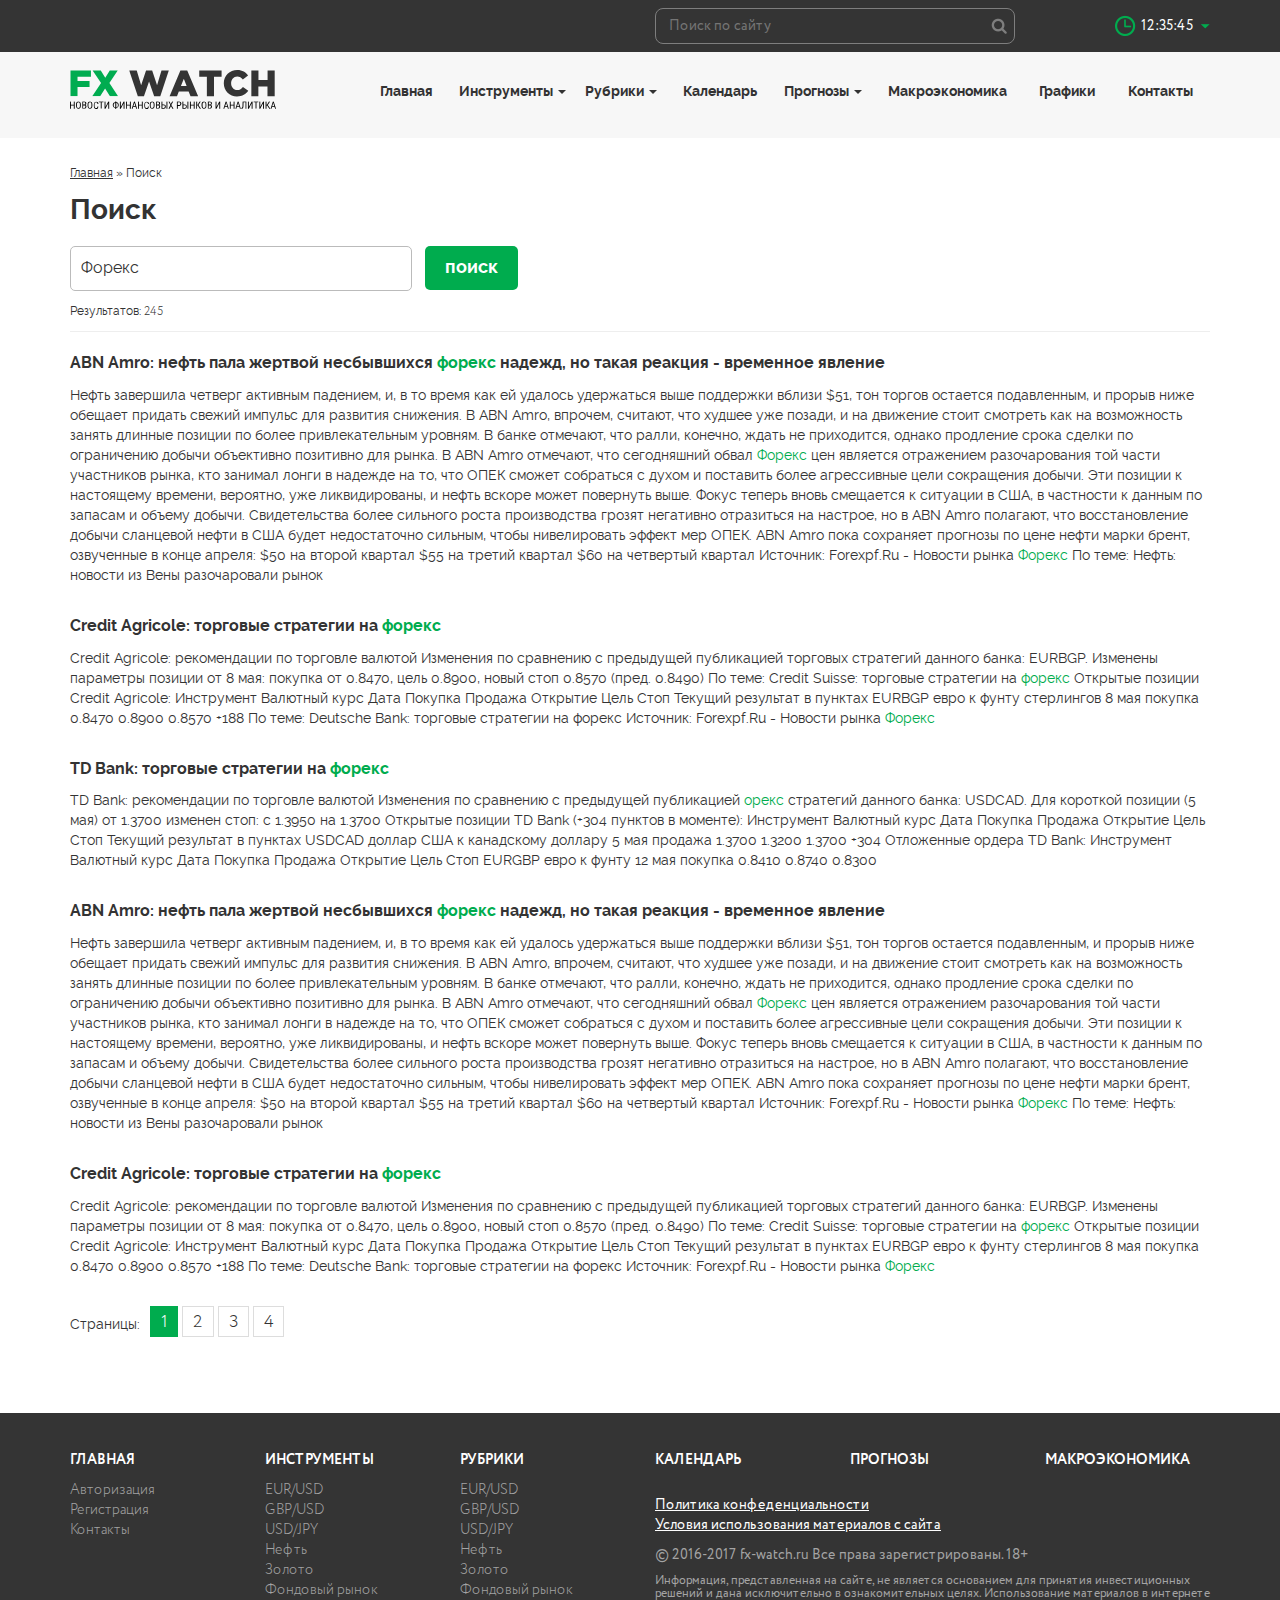
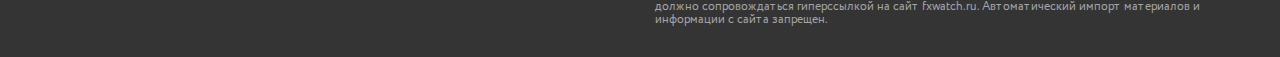
<file: poisk.html>
<!DOCTYPE html>
<html lang="ru">
<head>
    <meta charset="utf-8">
    <meta http-equiv="X-UA-Compatible" content="IE=edge">
    <meta name="viewport" content="width=device-width, initial-scale=1">
    <title>Поиск</title>

    <link href="css/bootstrap.min.css" rel="stylesheet">
    <link href="styles.css" rel="stylesheet">
    <link href="template_styles.css" rel="stylesheet">
    <link href="adaptive.css" rel="stylesheet">

    <!--[if lt IE 9]>
    <script src="https://oss.maxcdn.com/html5shiv/3.7.3/html5shiv.min.js"></script>
    <script src="https://oss.maxcdn.com/respond/1.4.2/respond.min.js"></script>
    <![endif]-->

    <script src="https://ajax.googleapis.com/ajax/libs/jquery/1.12.4/jquery.min.js"></script>
    <script src="js/bootstrap.min.js"></script>


</head>
<body>

<div class="upper-header__block">
    <div class="container">
        <div class="row">
            <div class="col-lg-4 col-md-4 col-sm-6 col-xs-8 col-lg-offset-6 col-md-offset-6">
                <input type="text" class="header-search__control" placeholder="Поиск по сайту" />
            </div>
            <div class="col-lg-2 col-md-2 col-sm-6 col-xs-4">
                <div class="header-current-time__block">
                    <span>12:35:45</span>
                </div>
            </div>
        </div>
    </div>
</div>
<header>
    <div class="container">
        <div class="row">
            <div class="col-lg-3 col-md-3 col-sm-4 col-xs-12">
                <a href="/" class="logo__block"></a>
            </div>
            <div class="col-lg-9 col-xs-12">

                <nav class="navbar">
                    <div class="container-fluid">
                        <div class="navbar-header">
                            <button type="button" class="navbar-toggle collapsed" data-toggle="collapse" data-target="#bs-example-navbar-collapse-1" aria-expanded="false"></button>
                        </div>


                        <div class="collapse navbar-collapse" id="bs-example-navbar-collapse-1">
                            <ul class="nav nav-main nav-justified">
                                <li><a href="#">Главная</a></li>
                                <li role="presentation" class="dropdown">
                                    <a class="dropdown-toggle" data-toggle="dropdown" href="#" role="button" aria-haspopup="true" aria-expanded="false">
                                        Инструменты <span class="caret"></span>
                                    </a>
                                    <ul class="dropdown-menu">
                                        <li><a href="#">EUR/USD</a></li>
                                        <li><a href="#">GBP/USD</a></li>
                                        <li><a href="#">USD/JPY</a></li>
                                        <li><a href="#">Нефть</a></li>
                                        <li><a href="#">Золото</a></li>
                                        <li><a href="#">Фондовый рынок</a></li>
                                    </ul>
                                </li>
                                <li role="presentation" class="dropdown">
                                    <a class="dropdown-toggle" data-toggle="dropdown" href="#" role="button" aria-haspopup="true" aria-expanded="false">
                                        Рубрики <span class="caret"></span>
                                    </a>
                                    <ul class="dropdown-menu">
                                        <li><a href="#">EUR/USD</a></li>
                                        <li><a href="#">GBP/USD</a></li>
                                        <li><a href="#">USD/JPY</a></li>
                                        <li><a href="#">Нефть</a></li>
                                        <li><a href="#">Золото</a></li>
                                        <li><a href="#">Фондовый рынок</a></li>
                                    </ul>
                                </li>
                                <li><a href="#">Календарь</a></li>
                                <li role="presentation" class="dropdown">
                                    <a class="dropdown-toggle" data-toggle="dropdown" href="#" role="button" aria-haspopup="true" aria-expanded="false">
                                        Прогнозы <span class="caret"></span>
                                    </a>
                                    <ul class="dropdown-menu">
                                        <li><a href="#">EUR/USD</a></li>
                                        <li><a href="#">GBP/USD</a></li>
                                        <li><a href="#">USD/JPY</a></li>
                                        <li><a href="#">Нефть</a></li>
                                        <li><a href="#">Золото</a></li>
                                        <li><a href="#">Фондовый рынок</a></li>
                                    </ul>
                                </li>
                                <li><a href="#">Макроэкономика</a></li>
                                <li><a href="#">Графики</a></li>
                                <li><a href="#">Контакты</a></li>
                            </ul>

                        </div><!-- /.navbar-collapse -->
                    </div><!-- /.container-fluid -->
                </nav>
            </div>
        </div>
    </div>
</header>

<div class="container">
    <div class="breadcrumbs">
        <span class="breadcrumb-item"><a href="#">Главная</a> » </span>
        <span class="breadcrumb-item">Поиск</span>
    </div>
    <h1>Поиск</h1>

    <div class="search__block">
        <form>
            <input type="text" value="Форекс" class="search-text">
            <input type="button" value="поиск" class="search-button">
        </form>
        <span class="results">Результатов: <span class="results-number">245</span></span>
        <hr>
    </div>

    <div class="search-results__block">
        <div class="search-news__block">
            <div class="search-news-title__block">ABN Amro: нефть пала жертвой несбывшихся
                <span class="search-query">форекс</span> надежд, но такая реакция - временное явление</div>
            <p>
                Нефть завершила четверг активным падением, и, в то время как ей удалось удержаться выше поддержки вблизи $51,
                тон торгов остается подавленным, и прорыв ниже обещает придать свежий импульс для развития снижения.
                В ABN Amro, впрочем, считают, что худшее уже позади, и на движение стоит смотреть как на возможность занять
                длинные позиции по более привлекательным уровням. В банке отмечают, что ралли, конечно, ждать не приходится,
                однако продление срока сделки по ограничению добычи объективно позитивно для рынка. В ABN Amro отмечают,
                что сегодняшний обвал <span class="search-query">Форекс</span> цен является отражением разочарования той
                части участников рынка, кто занимал лонги в надежде на то, что ОПЕК сможет собраться с духом и поставить
                более агрессивные цели сокращения добычи.
                Эти позиции к настоящему времени, вероятно, уже ликвидированы, и нефть вскоре может повернуть выше.
                Фокус теперь вновь смещается к ситуации в США, в частности к данным по запасам и объему добычи.
                Свидетельства более сильного роста производства грозят негативно отразиться на настрое, но в ABN Amro
                полагают, что восстановление добычи сланцевой нефти в США будет недостаточно сильным, чтобы нивелировать
                эффект мер ОПЕК. ABN Amro пока сохраняет прогнозы по цене нефти марки брент, озвученные в конце апреля:
                $50 на второй квартал $55 на третий квартал $60 на четвертый квартал Источник: Forexpf.Ru -
                Новости рынка <span class="search-query">Форекс</span>  По теме: Нефть: новости из Вены разочаровали рынок
            </p>
        </div>
        <div class="search-news__block">
            <div class="search-news-title__block">Credit Agricole: торговые стратегии на <span class="search-query">форекс</span></div>
            <p>
                Credit Agricole: рекомендации по торговле валютой Изменения по сравнению с предыдущей публикацией
                торговых стратегий данного банка: EURBGP. Изменены параметры позиции от 8 мая: покупка от 0.8470, цель
                0.8900, новый стоп 0.8570 (пред. 0.8490) По теме: Credit Suisse: торговые стратегии на <span class="search-query">форекс</span> Открытые
                позиции Credit Agricole: Инструмент Валютный курс Дата Покупка Продажа Открытие Цель Стоп Текущий
                результат в пунктах EURBGP евро к фунту стерлингов 8 мая покупка 0.8470 0.8900 0.8570 +188 По теме:
                Deutsche Bank: торговые стратегии на форекс Источник: Forexpf.Ru - Новости рынка <span class="search-query">Форекс</span>
            </p>
        </div>
        <div class="search-news__block">
            <div class="search-news-title__block">TD Bank: торговые стратегии на <span class="search-query">форекс</span></div>
            <p>
                TD Bank: рекомендации по торговле валютой Изменения по сравнению с предыдущей публикацией <span class="search-query">орекс</span>
                стратегий данного банка: USDCAD. Для короткой позиции (5 мая) от 1.3700 изменен стоп: с 1.3950 на 1.3700
                Открытые позиции TD Bank (+304 пунктов в моменте): Инструмент Валютный курс Дата Покупка Продажа
                Открытие Цель Стоп Текущий результат в пунктах USDCAD доллар США к канадскому доллару 5 мая продажа
                1.3700 1.3200 1.3700 +304 Отложенные ордера TD Bank: Инструмент Валютный курс Дата Покупка Продажа
                Открытие Цель Стоп EURGBP евро к фунту 12 мая покупка 0.8410 0.8740 0.8300
            </p>
        </div>
        <div class="search-news__block">
            <div class="search-news-title__block">ABN Amro: нефть пала жертвой несбывшихся
                <span class="search-query">форекс</span> надежд, но такая реакция - временное явление</div>
            <p>
                Нефть завершила четверг активным падением, и, в то время как ей удалось удержаться выше поддержки вблизи $51,
                тон торгов остается подавленным, и прорыв ниже обещает придать свежий импульс для развития снижения.
                В ABN Amro, впрочем, считают, что худшее уже позади, и на движение стоит смотреть как на возможность занять
                длинные позиции по более привлекательным уровням. В банке отмечают, что ралли, конечно, ждать не приходится,
                однако продление срока сделки по ограничению добычи объективно позитивно для рынка. В ABN Amro отмечают,
                что сегодняшний обвал <span class="search-query">Форекс</span> цен является отражением разочарования той
                части участников рынка, кто занимал лонги в надежде на то, что ОПЕК сможет собраться с духом и поставить
                более агрессивные цели сокращения добычи.
                Эти позиции к настоящему времени, вероятно, уже ликвидированы, и нефть вскоре может повернуть выше.
                Фокус теперь вновь смещается к ситуации в США, в частности к данным по запасам и объему добычи.
                Свидетельства более сильного роста производства грозят негативно отразиться на настрое, но в ABN Amro
                полагают, что восстановление добычи сланцевой нефти в США будет недостаточно сильным, чтобы нивелировать
                эффект мер ОПЕК. ABN Amro пока сохраняет прогнозы по цене нефти марки брент, озвученные в конце апреля:
                $50 на второй квартал $55 на третий квартал $60 на четвертый квартал Источник: Forexpf.Ru -
                Новости рынка <span class="search-query">Форекс</span>  По теме: Нефть: новости из Вены разочаровали рынок
            </p>
        </div>
        <div class="search-news__block">
            <div class="search-news-title__block">Credit Agricole: торговые стратегии на <span class="search-query">форекс</span></div>
            <p>
                Credit Agricole: рекомендации по торговле валютой Изменения по сравнению с предыдущей публикацией
                торговых стратегий данного банка: EURBGP. Изменены параметры позиции от 8 мая: покупка от 0.8470, цель
                0.8900, новый стоп 0.8570 (пред. 0.8490) По теме: Credit Suisse: торговые стратегии на <span class="search-query">форекс</span> Открытые
                позиции Credit Agricole: Инструмент Валютный курс Дата Покупка Продажа Открытие Цель Стоп Текущий
                результат в пунктах EURBGP евро к фунту стерлингов 8 мая покупка 0.8470 0.8900 0.8570 +188 По теме:
                Deutsche Bank: торговые стратегии на форекс Источник: Forexpf.Ru - Новости рынка <span class="search-query">Форекс</span>
            </p>
        </div>
    </div>

    <div class="navigation__block">
        <span class="description">Страницы:</span>
        <ul class="pagination">
            <li class="active"><a href="#">1</a></li>
            <li><a href="#">2</a></li>
            <li><a href="#">3</a></li>
            <li><a href="#">4</a></li>
        </ul>
    </div>


</div>

<footer>

    <div class="container">
        <div class="row">
            <div class="col-lg-2">
                <a href="#" class="footer-quicklink-headline__block">Главная</a>

                <a href="#" class="footer-quicklink__block">Авторизация</a>
                <a href="#" class="footer-quicklink__block">Регистрация</a>
                <a href="#" class="footer-quicklink__block">Контакты</a>

            </div>
            <div class="col-lg-2">
                <a href="#" class="footer-quicklink-headline__block">Инструменты</a>
                <a href="#" class="footer-quicklink__block">EUR/USD</a>
                <a href="#" class="footer-quicklink__block">GBP/USD</a>
                <a href="#" class="footer-quicklink__block">USD/JPY</a>
                <a href="#" class="footer-quicklink__block">Нефть</a>
                <a href="#" class="footer-quicklink__block">Золото</a>
                <a href="#" class="footer-quicklink__block">Фондовый рынок</a>
            </div>
            <div class="col-lg-2">
                <a href="#" class="footer-quicklink-headline__block">Рубрики</a>
                <a href="#" class="footer-quicklink__block">EUR/USD</a>
                <a href="#" class="footer-quicklink__block">GBP/USD</a>
                <a href="#" class="footer-quicklink__block">USD/JPY</a>
                <a href="#" class="footer-quicklink__block">Нефть</a>
                <a href="#" class="footer-quicklink__block">Золото</a>
                <a href="#" class="footer-quicklink__block">Фондовый рынок</a>
            </div>
            <div class="col-lg-6">
                <div class="row">
                    <div class="col-lg-4"><a href="#" class="footer-quicklink-headline__block">Календарь</a></div>
                    <div class="col-lg-4"><a href="#" class="footer-quicklink-headline__block">Прогнозы</a></div>
                    <div class="col-lg-4"><a href="#" class="footer-quicklink-headline__block">Макроэкономика</a></div>
                </div>
                <div class="row">
                    <div class="col-xs-12">
                        <div class="footer-copyright-spacer__block">

                        </div>
                        <a href="#" class="footer-whitelink__text">Политика конфеденциальности</a> <br />
                        <a href="#" class="footer-whitelink__text">Условия использования материалов с сайта</a>
                        <div class="footer-copyright__block">
                            © 2016-2017 fx-watch.ru Все права зарегистрированы. 18+
                        </div>
                        <div class="footer-disclaimer__block">
                            Информация, представленная на сайте, не является основанием для принятия инвестиционных решений и дана исключительно в ознакомительных целях.
                            Использование материалов в интернете должно сопровождаться гиперссылкой на сайт fxwatch.ru. Автоматический импорт материалов и информации с сайта запрещен.
                        </div>
                    </div>
                </div>
            </div>
        </div>
    </div>

</footer>



</body>
</html>
</file>
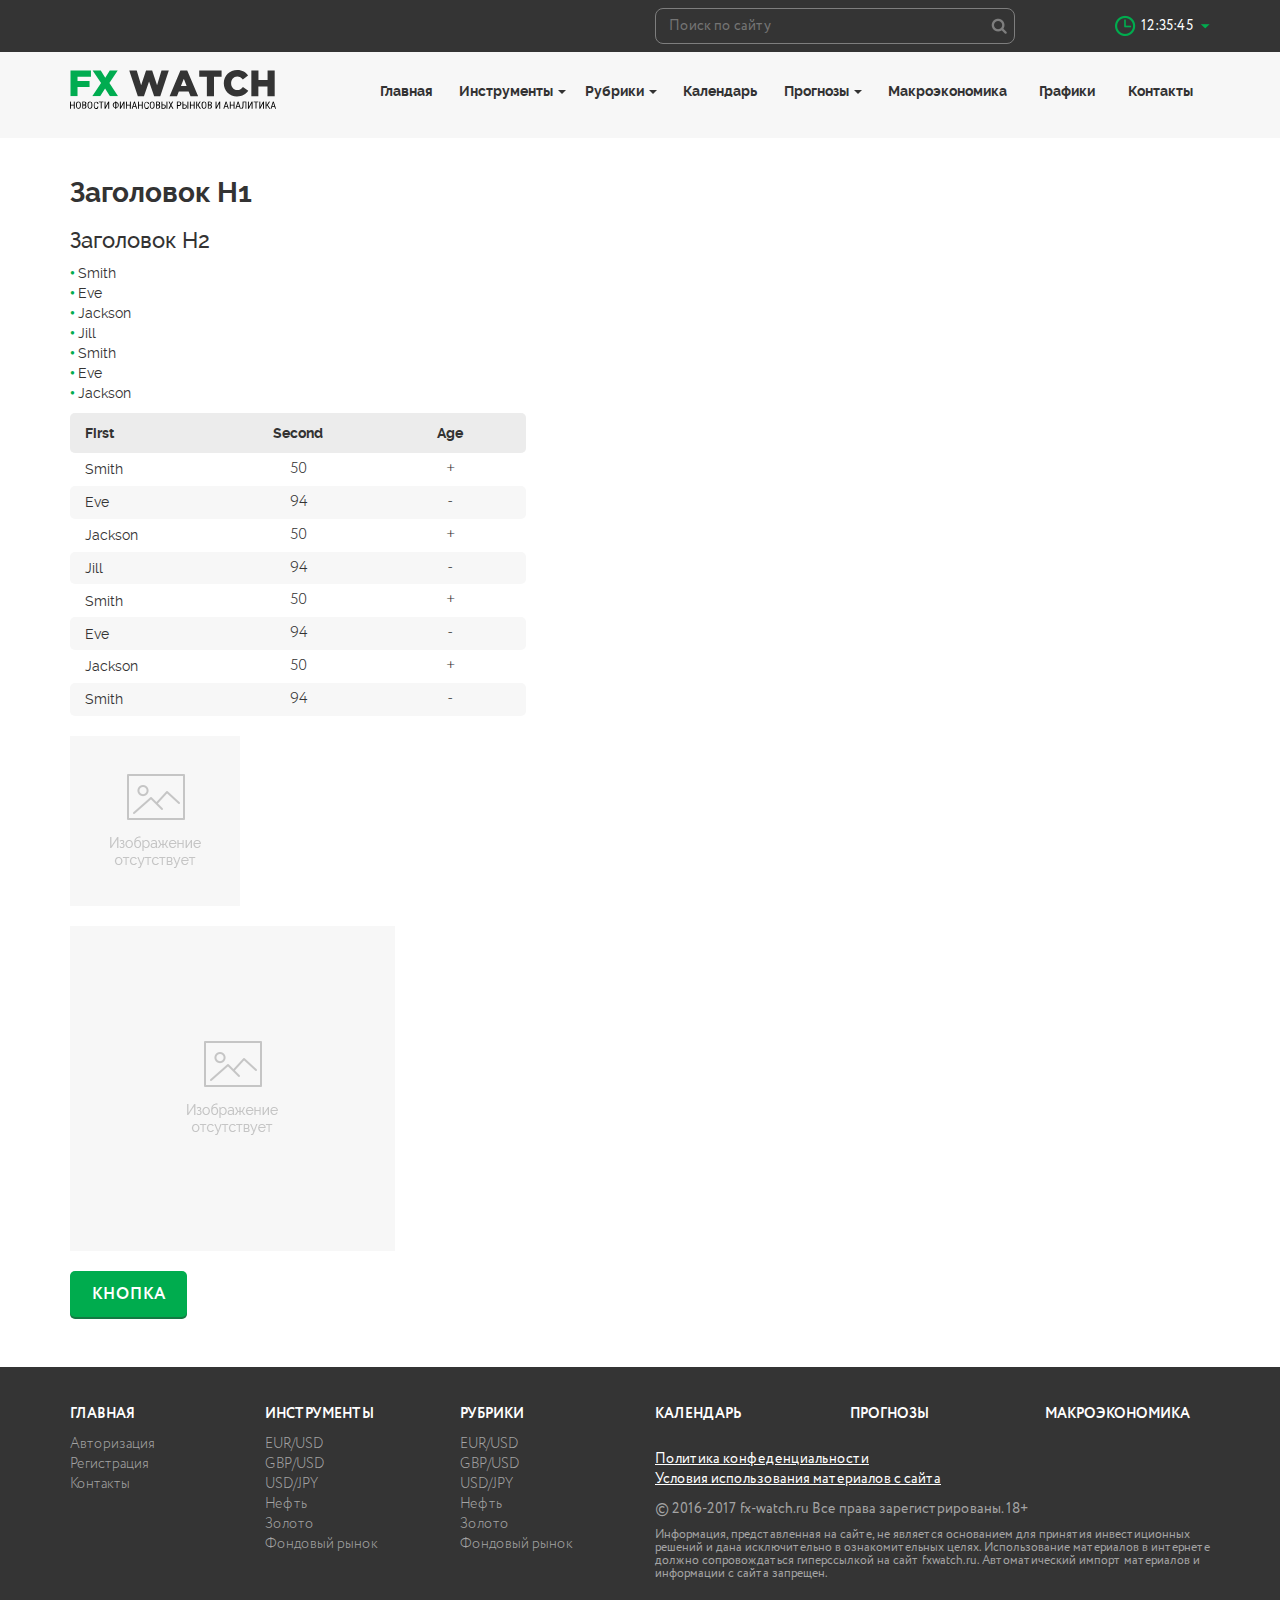
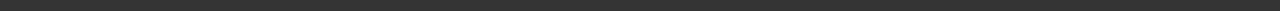
<file: styleguide.html>
<!DOCTYPE html>
<html lang="ru">
<head>
    <meta charset="utf-8">
    <meta http-equiv="X-UA-Compatible" content="IE=edge">
    <meta name="viewport" content="width=device-width, initial-scale=1">
    <title>Стайлгайд</title>

    <link href="css/bootstrap.min.css" rel="stylesheet">
    <link href="styles.css" rel="stylesheet">
    <link href="template_styles.css" rel="stylesheet">
    <link href="adaptive.css" rel="stylesheet">

    <!--[if lt IE 9]>
    <script src="https://oss.maxcdn.com/html5shiv/3.7.3/html5shiv.min.js"></script>
    <script src="https://oss.maxcdn.com/respond/1.4.2/respond.min.js"></script>
    <![endif]-->

    <script src="https://ajax.googleapis.com/ajax/libs/jquery/1.12.4/jquery.min.js"></script>
    <script src="js/bootstrap.min.js"></script>


</head>
<body>

<div class="upper-header__block">
    <div class="container">
        <div class="row">
            <div class="col-lg-4 col-md-4 col-sm-6 col-xs-8 col-lg-offset-6 col-md-offset-6">
                <input type="text" class="header-search__control" placeholder="Поиск по сайту" />
            </div>
            <div class="col-lg-2 col-md-2 col-sm-6 col-xs-4">
                <div class="header-current-time__block">
                    <span>12:35:45</span>
                </div>
            </div>
        </div>
    </div>
</div>
<header>
    <div class="container">
        <div class="row">
            <div class="col-lg-3 col-md-3 col-sm-4 col-xs-12">
                <a href="/" class="logo__block"></a>
            </div>
            <div class="col-lg-9 col-xs-12">

                <nav class="navbar">
                    <div class="container-fluid">
                        <div class="navbar-header">
                            <button type="button" class="navbar-toggle collapsed" data-toggle="collapse" data-target="#bs-example-navbar-collapse-1" aria-expanded="false"></button>
                        </div>


                        <div class="collapse navbar-collapse" id="bs-example-navbar-collapse-1">
                            <ul class="nav nav-main nav-justified">
                                <li><a href="#">Главная</a></li>
                                <li role="presentation" class="dropdown">
                                    <a class="dropdown-toggle" data-toggle="dropdown" href="#" role="button" aria-haspopup="true" aria-expanded="false">
                                        Инструменты <span class="caret"></span>
                                    </a>
                                    <ul class="dropdown-menu">
                                        <li><a href="#">EUR/USD</a></li>
                                        <li><a href="#">GBP/USD</a></li>
                                        <li><a href="#">USD/JPY</a></li>
                                        <li><a href="#">Нефть</a></li>
                                        <li><a href="#">Золото</a></li>
                                        <li><a href="#">Фондовый рынок</a></li>
                                    </ul>
                                </li>
                                <li role="presentation" class="dropdown">
                                    <a class="dropdown-toggle" data-toggle="dropdown" href="#" role="button" aria-haspopup="true" aria-expanded="false">
                                        Рубрики <span class="caret"></span>
                                    </a>
                                    <ul class="dropdown-menu">
                                        <li><a href="#">EUR/USD</a></li>
                                        <li><a href="#">GBP/USD</a></li>
                                        <li><a href="#">USD/JPY</a></li>
                                        <li><a href="#">Нефть</a></li>
                                        <li><a href="#">Золото</a></li>
                                        <li><a href="#">Фондовый рынок</a></li>
                                    </ul>
                                </li>
                                <li><a href="#">Календарь</a></li>
                                <li role="presentation" class="dropdown">
                                    <a class="dropdown-toggle" data-toggle="dropdown" href="#" role="button" aria-haspopup="true" aria-expanded="false">
                                        Прогнозы <span class="caret"></span>
                                    </a>
                                    <ul class="dropdown-menu">
                                        <li><a href="#">EUR/USD</a></li>
                                        <li><a href="#">GBP/USD</a></li>
                                        <li><a href="#">USD/JPY</a></li>
                                        <li><a href="#">Нефть</a></li>
                                        <li><a href="#">Золото</a></li>
                                        <li><a href="#">Фондовый рынок</a></li>
                                    </ul>
                                </li>
                                <li><a href="#">Макроэкономика</a></li>
                                <li><a href="#">Графики</a></li>
                                <li><a href="#">Контакты</a></li>
                            </ul>

                        </div><!-- /.navbar-collapse -->
                    </div><!-- /.container-fluid -->
                </nav>
            </div>
        </div>
    </div>
</header>

<div class="container">
    <h1>Заголовок H1</h1>
    <h2>Заголовок H2</h2>
    <ul class="marked-list">
        <li>Smith</li>
        <li>Eve</li>
        <li>Jackson</li>
        <li>Jill</li>
        <li>Smith</li>
        <li>Eve</li>
        <li>Jackson</li>
    </ul>
    <table class="table-style">
        <tr>
            <th>First</th>
            <th>Second</th>
            <th>Age</th>
        </tr>
        <tr>
            <td>Smith</td>
            <td>50</td>
            <td>+</td>
        </tr>
        <tr>
            <td>Eve</td>
            <td>94</td>
            <td>-</td>
        </tr>
        <tr>
            <td>Jackson</td>
            <td>50</td>
            <td>+</td>
        </tr>
        <tr>
            <td>Jill</td>
            <td>94</td>
            <td>-</td>
        </tr>
        <tr>
            <td>Smith</td>
            <td>50</td>
            <td>+</td>
        </tr>
        <tr>
            <td>Eve</td>
            <td>94</td>
            <td>-</td>
        </tr>
        <tr>
            <td>Jackson</td>
            <td>50</td>
            <td>+</td>
        </tr>
        <tr>
            <td>Smith</td>
            <td>94</td>
            <td>-</td>
        </tr>
    </table>
    <br>
    <div class="none-img" style="height: 170px; width: 170px;"></div>
    <br>
    <div class="none-img" style="height: 325px; width: 325px;"></div>
    <br>
    <a href="#"><div class="btn-default">Кнопка</div></a>
</div>

<footer>

    <div class="container">
        <div class="row">
            <div class="col-lg-2">
                <a href="#" class="footer-quicklink-headline__block">Главная</a>

                <a href="#" class="footer-quicklink__block">Авторизация</a>
                <a href="#" class="footer-quicklink__block">Регистрация</a>
                <a href="#" class="footer-quicklink__block">Контакты</a>

            </div>
            <div class="col-lg-2">
                <a href="#" class="footer-quicklink-headline__block">Инструменты</a>
                <a href="#" class="footer-quicklink__block">EUR/USD</a>
                <a href="#" class="footer-quicklink__block">GBP/USD</a>
                <a href="#" class="footer-quicklink__block">USD/JPY</a>
                <a href="#" class="footer-quicklink__block">Нефть</a>
                <a href="#" class="footer-quicklink__block">Золото</a>
                <a href="#" class="footer-quicklink__block">Фондовый рынок</a>
            </div>
            <div class="col-lg-2">
                <a href="#" class="footer-quicklink-headline__block">Рубрики</a>
                <a href="#" class="footer-quicklink__block">EUR/USD</a>
                <a href="#" class="footer-quicklink__block">GBP/USD</a>
                <a href="#" class="footer-quicklink__block">USD/JPY</a>
                <a href="#" class="footer-quicklink__block">Нефть</a>
                <a href="#" class="footer-quicklink__block">Золото</a>
                <a href="#" class="footer-quicklink__block">Фондовый рынок</a>
            </div>
            <div class="col-lg-6">
                <div class="row">
                    <div class="col-lg-4"><a href="#" class="footer-quicklink-headline__block">Календарь</a></div>
                    <div class="col-lg-4"><a href="#" class="footer-quicklink-headline__block">Прогнозы</a></div>
                    <div class="col-lg-4"><a href="#" class="footer-quicklink-headline__block">Макроэкономика</a></div>
                </div>
                <div class="row">
                    <div class="col-xs-12">
                        <div class="footer-copyright-spacer__block">

                        </div>
                        <a href="#" class="footer-whitelink__text">Политика конфеденциальности</a> <br />
                        <a href="#" class="footer-whitelink__text">Условия использования материалов с сайта</a>
                        <div class="footer-copyright__block">
                            © 2016-2017 fx-watch.ru Все права зарегистрированы. 18+
                        </div>
                        <div class="footer-disclaimer__block">
                            Информация, представленная на сайте, не является основанием для принятия инвестиционных решений и дана исключительно в ознакомительных целях.
                            Использование материалов в интернете должно сопровождаться гиперссылкой на сайт fxwatch.ru. Автоматический импорт материалов и информации с сайта запрещен.
                        </div>
                    </div>
                </div>
            </div>
        </div>
    </div>

</footer>



</body>
</html>
</file>
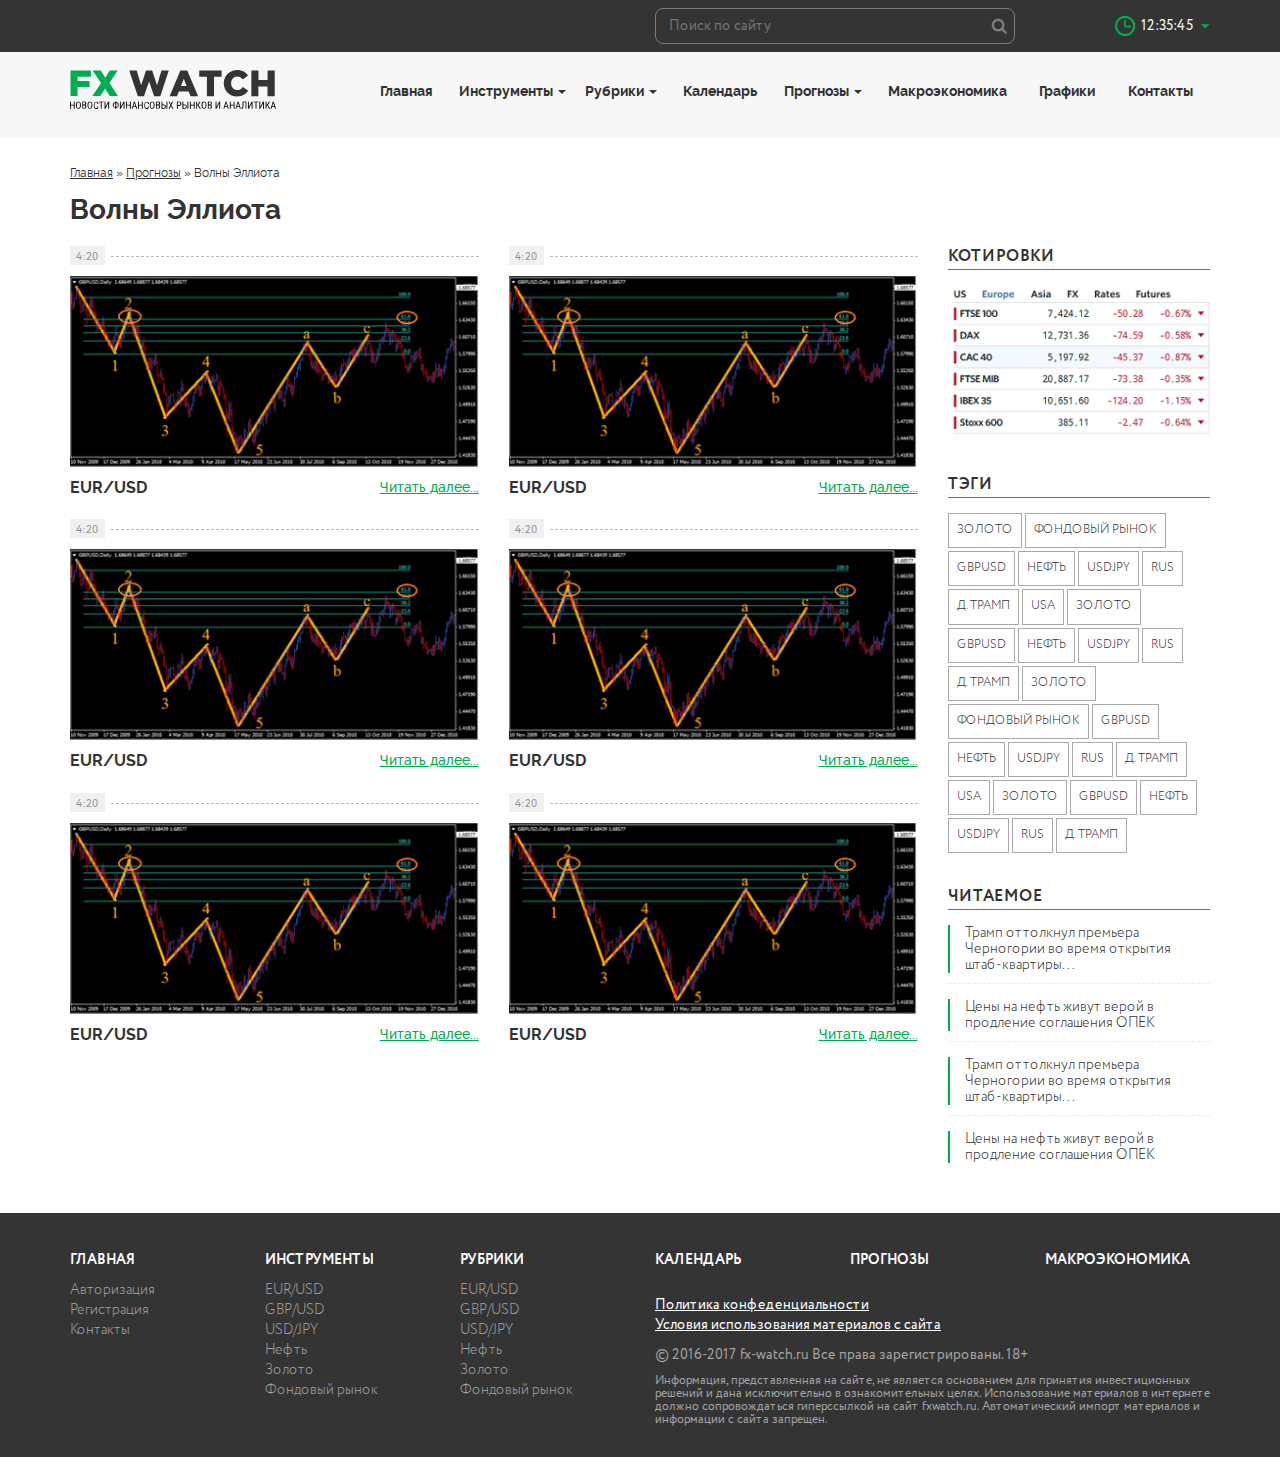
<file: volnu_elliota.html>
<!DOCTYPE html>
<html lang="ru">
<head>
    <meta charset="utf-8">
    <meta http-equiv="X-UA-Compatible" content="IE=edge">
    <meta name="viewport" content="width=device-width, initial-scale=1">
    <title>Главная</title>

    <link href="css/bootstrap.min.css" rel="stylesheet">
    <link href="styles.css" rel="stylesheet">
    <link href="template_styles.css" rel="stylesheet">
    <link href="adaptive.css" rel="stylesheet">

    <!--[if lt IE 9]>
    <script src="https://oss.maxcdn.com/html5shiv/3.7.3/html5shiv.min.js"></script>
    <script src="https://oss.maxcdn.com/respond/1.4.2/respond.min.js"></script>
    <![endif]-->

    <script src="https://ajax.googleapis.com/ajax/libs/jquery/1.12.4/jquery.min.js"></script>
    <script src="js/bootstrap.min.js"></script>


</head>
<body>

<div class="upper-header__block">
    <div class="container">
        <div class="row">
            <div class="col-lg-4 col-md-4 col-sm-6 col-xs-8 col-lg-offset-6 col-md-offset-6">
                <input type="text" class="header-search__control" placeholder="Поиск по сайту" />
            </div>
            <div class="col-lg-2 col-md-2 col-sm-6 col-xs-4">
                <div class="header-current-time__block">
                    <span>12:35:45</span>
                </div>
            </div>
        </div>
    </div>
</div>
<header>
    <div class="container">
        <div class="row">
            <div class="col-lg-3 col-md-3 col-sm-4 col-xs-12">
                <a href="/" class="logo__block"></a>
            </div>
            <div class="col-lg-9 col-xs-12">

                <nav class="navbar">
                    <div class="container-fluid">
                        <div class="navbar-header">
                            <button type="button" class="navbar-toggle collapsed" data-toggle="collapse" data-target="#bs-example-navbar-collapse-1" aria-expanded="false"></button>
                        </div>


                        <div class="collapse navbar-collapse" id="bs-example-navbar-collapse-1">
                            <ul class="nav nav-main nav-justified">
                                <li><a href="#">Главная</a></li>
                                <li role="presentation" class="dropdown">
                                    <a class="dropdown-toggle" data-toggle="dropdown" href="#" role="button" aria-haspopup="true" aria-expanded="false">
                                        Инструменты <span class="caret"></span>
                                    </a>
                                    <ul class="dropdown-menu">
                                        <li><a href="#">EUR/USD</a></li>
                                        <li><a href="#">GBP/USD</a></li>
                                        <li><a href="#">USD/JPY</a></li>
                                        <li><a href="#">Нефть</a></li>
                                        <li><a href="#">Золото</a></li>
                                        <li><a href="#">Фондовый рынок</a></li>
                                    </ul>
                                </li>
                                <li role="presentation" class="dropdown">
                                    <a class="dropdown-toggle" data-toggle="dropdown" href="#" role="button" aria-haspopup="true" aria-expanded="false">
                                        Рубрики <span class="caret"></span>
                                    </a>
                                    <ul class="dropdown-menu">
                                        <li><a href="#">EUR/USD</a></li>
                                        <li><a href="#">GBP/USD</a></li>
                                        <li><a href="#">USD/JPY</a></li>
                                        <li><a href="#">Нефть</a></li>
                                        <li><a href="#">Золото</a></li>
                                        <li><a href="#">Фондовый рынок</a></li>
                                    </ul>
                                </li>
                                <li><a href="#">Календарь</a></li>
                                <li role="presentation" class="dropdown">
                                    <a class="dropdown-toggle" data-toggle="dropdown" href="#" role="button" aria-haspopup="true" aria-expanded="false">
                                        Прогнозы <span class="caret"></span>
                                    </a>
                                    <ul class="dropdown-menu">
                                        <li><a href="#">EUR/USD</a></li>
                                        <li><a href="#">GBP/USD</a></li>
                                        <li><a href="#">USD/JPY</a></li>
                                        <li><a href="#">Нефть</a></li>
                                        <li><a href="#">Золото</a></li>
                                        <li><a href="#">Фондовый рынок</a></li>
                                    </ul>
                                </li>
                                <li><a href="#">Макроэкономика</a></li>
                                <li><a href="#">Графики</a></li>
                                <li><a href="#">Контакты</a></li>
                            </ul>

                        </div><!-- /.navbar-collapse -->
                    </div><!-- /.container-fluid -->
                </nav>
            </div>
        </div>
    </div>
</header>

<div class="container">
    <div class="breadcrumbs">
        <span class="breadcrumb-item"><a href="#">Главная</a> » </span>
        <span class="breadcrumb-item"><a href="#">Прогнозы</a> » </span>
        <span class="breadcrumb-item">Волны Эллиота</span>
    </div>

    <h1>Волны Эллиота</h1>

    <div class="row">
        <div class="col-lg-9 col-md-9 col-sm-8 col-xs-12">
            <div class="row">
                <div class="col-lg-6 col-md-6 col-sm-6 col-xs-12">
                    <div class="wave__block">
                        <div class="wave-date__block">
                            <div class="date">4:20</div>
                        </div>
                        <img src="images/wave-preview.png" class="img-responsive">
                        <span class="wave-title__text">EUR/USD</span>
                        <a href="#">Читать далее...</a>
                        <div class="clearfix"></div>
                    </div>
                    <div class="wave__block">
                        <div class="wave-date__block">
                            <div class="date">4:20</div>
                        </div>
                        <img src="images/wave-preview.png" class="img-responsive">
                        <span class="wave-title__text">EUR/USD</span>
                        <a href="#">Читать далее...</a>
                        <div class="clearfix"></div>
                    </div>
                    <div class="wave__block">
                        <div class="wave-date__block">
                            <div class="date">4:20</div>
                        </div>
                        <img src="images/wave-preview.png" class="img-responsive">
                        <span class="wave-title__text">EUR/USD</span>
                        <a href="#">Читать далее...</a>
                        <div class="clearfix"></div>
                    </div>
                </div>
                <div class="col-lg-6 col-md-6 col-sm-6 col-xs-12">
                    <div class="wave__block">
                        <div class="wave-date__block">
                            <div class="date">4:20</div>
                        </div>
                        <img src="images/wave-preview.png" class="img-responsive">
                        <span class="wave-title__text">EUR/USD</span>
                        <a href="#">Читать далее...</a>
                        <div class="clearfix"></div>
                    </div>
                    <div class="wave__block">
                        <div class="wave-date__block">
                            <div class="date">4:20</div>
                        </div>
                        <img src="images/wave-preview.png" class="img-responsive">
                        <span class="wave-title__text">EUR/USD</span>
                        <a href="#">Читать далее...</a>
                        <div class="clearfix"></div>
                    </div>
                    <div class="wave__block">
                        <div class="wave-date__block">
                            <div class="date">4:20</div>
                        </div>
                        <img src="images/wave-preview.png" class="img-responsive">
                        <span class="wave-title__text">EUR/USD</span>
                        <a href="#">Читать далее...</a>
                        <div class="clearfix"></div>
                    </div>
                </div>
            </div>
        </div>
        <div class="col-lg-3 col-md-3 col-sm-4 hidden-xs">
            <div class="quotations__block">
                <div class="block-headline">Котировки</div>
                <img src="images/quotations.png" class="img-responsive">
            </div>

            <div class="tags__block">
                <div class="block-headline">Тэги</div>
                <div class="tag">Золото</div>
                <div class="tag">Фондовый рынок</div>
                <div class="tag">Gbpusd</div>
                <div class="tag">Нефть</div>
                <div class="tag">Usdjpy</div>
                <div class="tag">Rus</div>
                <div class="tag">Д. Трамп</div>
                <div class="tag">Usa</div>
                <div class="tag">Золото</div>
                <div class="tag">Gbpusd</div>
                <div class="tag">Нефть</div>
                <div class="tag">Usdjpy</div>
                <div class="tag">Rus</div>
                <div class="tag">Д. Трамп</div>
                <div class="tag">Золото</div>
                <div class="tag">Фондовый рынок</div>
                <div class="tag">Gbpusd</div>
                <div class="tag">Нефть</div>
                <div class="tag">Usdjpy</div>
                <div class="tag">Rus</div>
                <div class="tag">Д. Трамп</div>
                <div class="tag">Usa</div>
                <div class="tag">Золото</div>
                <div class="tag">Gbpusd</div>
                <div class="tag">Нефть</div>
                <div class="tag">Usdjpy</div>
                <div class="tag">Rus</div>
                <div class="tag">Д. Трамп</div>
            </div>

            <div class="read__block">
                <div class="block-headline">Читаемое</div>
                <div class="article-preview__block">Трамп оттолкнул премьера Черногории
                    во время открытия штаб-квартиры...</div>
                <hr>
                <div class="article-preview__block">Цены на нефть живут верой в продление
                    соглашения ОПЕК</div>
                <hr>
                <div class="article-preview__block">Трамп оттолкнул премьера Черногории
                    во время открытия штаб-квартиры...</div>
                <hr>
                <div class="article-preview__block">Цены на нефть живут верой в продление
                    соглашения ОПЕК</div>
            </div>
        </div>
    </div>
</div>

<footer>

    <div class="container">
        <div class="row">
            <div class="col-lg-2">
                <a href="#" class="footer-quicklink-headline__block">Главная</a>

                <a href="#" class="footer-quicklink__block">Авторизация</a>
                <a href="#" class="footer-quicklink__block">Регистрация</a>
                <a href="#" class="footer-quicklink__block">Контакты</a>

            </div>
            <div class="col-lg-2">
                <a href="#" class="footer-quicklink-headline__block">Инструменты</a>
                <a href="#" class="footer-quicklink__block">EUR/USD</a>
                <a href="#" class="footer-quicklink__block">GBP/USD</a>
                <a href="#" class="footer-quicklink__block">USD/JPY</a>
                <a href="#" class="footer-quicklink__block">Нефть</a>
                <a href="#" class="footer-quicklink__block">Золото</a>
                <a href="#" class="footer-quicklink__block">Фондовый рынок</a>
            </div>
            <div class="col-lg-2">
                <a href="#" class="footer-quicklink-headline__block">Рубрики</a>
                <a href="#" class="footer-quicklink__block">EUR/USD</a>
                <a href="#" class="footer-quicklink__block">GBP/USD</a>
                <a href="#" class="footer-quicklink__block">USD/JPY</a>
                <a href="#" class="footer-quicklink__block">Нефть</a>
                <a href="#" class="footer-quicklink__block">Золото</a>
                <a href="#" class="footer-quicklink__block">Фондовый рынок</a>
            </div>
            <div class="col-lg-6">
                <div class="row">
                    <div class="col-lg-4"><a href="#" class="footer-quicklink-headline__block">Календарь</a></div>
                    <div class="col-lg-4"><a href="#" class="footer-quicklink-headline__block">Прогнозы</a></div>
                    <div class="col-lg-4"><a href="#" class="footer-quicklink-headline__block">Макроэкономика</a></div>
                </div>
                <div class="row">
                    <div class="col-xs-12">
                        <div class="footer-copyright-spacer__block">

                        </div>
                        <a href="#" class="footer-whitelink__text">Политика конфеденциальности</a> <br />
                        <a href="#" class="footer-whitelink__text">Условия использования материалов с сайта</a>
                        <div class="footer-copyright__block">
                            © 2016-2017 fx-watch.ru Все права зарегистрированы. 18+
                        </div>
                        <div class="footer-disclaimer__block">
                            Информация, представленная на сайте, не является основанием для принятия инвестиционных решений и дана исключительно в ознакомительных целях.
                            Использование материалов в интернете должно сопровождаться гиперссылкой на сайт fxwatch.ru. Автоматический импорт материалов и информации с сайта запрещен.
                        </div>
                    </div>
                </div>
            </div>
        </div>
    </div>

</footer>



</body>
</html>
</file>
<file: js/jQueryFormStyler-master/demo/demo.css>
* {
	margin: 0;
	padding: 0;
}
body {
	overflow-y: scroll;
	background: #F5F5F5;
	font: 15px/18px Arial, sans-serif;
	color: #333;
}
h1 {
	height: 70px;
	margin: 0 0 30px;
	background: #3C454B;
	font-size: 26px;
	font-weight: normal;
	line-height: 68px;
	color: #FFF;
	text-align: center;
	letter-spacing: .5px;
}
h1 a {
	color: #09C98C;
	text-decoration: none;
}
h2 {
	margin: 0 0 15px;
	font-size: 21px;
	line-height: 1;
	color: #444;
}
a {
	color: #08D;
}
a:hover {
	color: #0AD;
}
code {
	padding: 0 3px 1px;
	border: 1px solid #E1E1E1;
	border-radius: 3px;
	background: #F6F6F6;
	color: #EA0000;
}
label {
	cursor: pointer;
}
p {
	margin: 0 0 15px;
}
small {
	font-size: 12px;
}
.wrapper {
	position: relative;
	min-width: 300px;
	max-width: 980px;
	margin: 0 auto;
	padding: 0 10px;
}
.wrapper:after {
	content: '';
	display: table;
	clear: both;
}
.menu {
	float: left;
	width: 290px;
	margin: 36px 0 0;
	border-radius: 3px;
}
.menu li {
	padding: 9px 0 9px 12px;
	border-top: 1px solid #F5F5F5;
	background: #FFF;
	list-style: none;
	cursor: pointer;
}
.menu li:first-child {
	border-top: none;
	border-radius: 3px 3px 0 0;
}
.menu li:last-child {
	border-radius: 0 0 3px 3px;
}
.menu li:hover,
.menu li.current {
	color: #FFF;
}
.menu li.current {
	background: #F07E6F;
}
.menu li:hover {
	background: #EE6D5B;
}
.content {
	float: right;
	width: 670px;
}
.box {
	position: absolute;
	top: -500px;
	left: 0;
	overflow: hidden;
	height: 100px;
}
.box.visible {
	position: static;
	overflow: visible;
	width: auto;
	height: auto;
}
.section {
	margin: 0 0 20px;
	padding: 20px;
	border-radius: 3px;
	background: #FFF;
}
.section:after {
	content: '';
	display: table;
	clear: both;
}
.section.lh {
	padding: 12px 20px;
	line-height: 40px;
}
.sec {
	float: right;
	width: calc(50% - 10px);
}
.sec:first-child {
	float: left;
}

.number-plus-minus .jq-number {
	padding: 0 38px;
}
.number-plus-minus .jq-number__field {
	width: 60px;
}
.number-plus-minus .jq-number__field input {
	text-align: center;
}
.number-plus-minus .jq-number__spin {
	left: 0;
	height: 32px;
}
.number-plus-minus .jq-number__spin.plus {
	right: 0;
	left: auto;
}
.number-plus-minus .jq-number__spin:before {
	content: '';
	position: absolute;
	top: 15px;
	left: 10px;
	width: 12px;
	height: 2px;
	border: none;
	background: #666;
}
.number-plus-minus .jq-number__spin.minus:after {
	display: none;
}
.number-plus-minus .jq-number__spin.plus:after {
	top: 10px;
	left: 15px;
	width: 2px;
	height: 12px;
	border: none;
	background: #666;
}
.number-plus-minus .jq-number__spin:hover:before,
.number-plus-minus .jq-number__spin.plus:hover:after {
	background: #000;
}

.jq-selectbox {
	width: 250px;
}
.jq-selectbox.width-auto {
	width: auto;
}
.jq-selectbox.width-200 {
	width: 200px;
}
.maxheight .jq-selectbox__dropdown ul {
	max-height: 203px;
}
.showChanged .jq-selectbox.changed .jq-selectbox__select {
	box-shadow: 0 0 0 5px #CDFF9B;
}

.lang-en,
.lang-en .jq-selectbox__select-text {
	background: url([data-uri]) no-repeat 0 7px;
}
.lang-es,
.lang-es .jq-selectbox__select-text {
	background: url([data-uri]) no-repeat 0 7px;
}
.lang-de,
.lang-de .jq-selectbox__select-text {
	background: url([data-uri]) no-repeat 0 7px;
}
.lang-ru,
.lang-ru .jq-selectbox__select-text {
	background: url([data-uri]) no-repeat 0 7px;
}
.lang-fr,
.lang-fr .jq-selectbox__select-text {
	background: url([data-uri]) no-repeat 0 7px;
}
.lang .changed .jq-selectbox__select-text {
	padding-left: 25px;
}
.lang .jq-selectbox li {
	padding-left: 35px;
	background-position: 10px 6px;
}
.lang .jq-selectbox li:first-child {
	padding-left: 10px;
}

.jq-select-multiple.width-400 {
	width: 400px;
}

.buttons {
	float: right;
	width: 270px;
	text-align: right;
}
.button:not([disabled]) {
	height: 32px;
	margin: 3px 0 10px;
	padding: 0 13px;
	border: none;
	border-radius: 4px;
	outline: none;
	background: #EBEBEB;
	box-shadow: 0 1px rgba(0,0,0,.15);
	font: 14px/1 Arial, Tahoma, sans-serif;
	cursor: pointer;
}
.button::-moz-focus-inner {
	padding: 0;
	border: 0;
}
.button:not([disabled]):hover {
	background: #4EA7DC;
	box-shadow: 0 2px rgba(0,0,0,.15);
	color: #FFF;
}
.button:not([disabled]):active {
	position: relative;
	top: 1px;
	background: #2B95D5;
	box-shadow: none;
}
.button:after {
	content: '';
}
.lh .button {
	margin: 10px 0 0;
}
.jq-file {
	margin: 3px 0 0;
}
.color1 {
	background: #FFE8AA;
}
.color2 {
	background: #D2FFAA;
}
.css input,
.css textarea,
.css button {
	margin: 0 0 20px;
}
.css input[type='text'],
.css input[type='password'],
.css textarea {
	width: 375px;
}
.css input[type='number'] {
	width: 50px;
}
.css code {
	position: relative;
	top: 7px;
	vertical-align: top;
	margin-left: 6px;
}

/* Media Queries
-----------------------------------------------------------------------------*/
@media screen and (max-width: 999px) {
	.menu {
		position: fixed;
		z-index: 101;
		top: 0;
		left: -320px;
		width: 320px;
		height: 100%;
		margin: 0;
		border-radius: 0;
		background: #FFF;
		transition: left .25s ease-in;
	}
	.menu-active .menu {
		left: 0;
	}
	.menu li {
		padding: 14px 18px;
	}
	.menu li:first-child,
	.menu li:last-child {
		border-radius: 0;
	}

	.menu-toggle {
		position: absolute;
		top: 22px;
		left: 20px;
		width: 40px;
		height: 26px;
		box-shadow: inset 0 4px #FFF,
			inset 0 11px #3C454B,
			inset 0 15px #FFF,
			inset 0 22px #3C454B,
			inset 0 26px #FFF
		;
	}
	.menu-toggle:after {
		content: '';
		position: absolute;
		top: 0;
		bottom: 0;
		left: 5px;
		width: 5px;
		background: #3C454B;
	}

	.menu-overlay {
		position: fixed;
		z-index: 101;
		top: 0;
		right: 0;
		bottom: 0;
		left: 0;
		background: rgba(0,0,0,.4);
	}

	h1 {
		font-size: calc(.2rem + 2.7vmin);
	}

	.wrapper {
		max-width: 670px;
	}

	.content {
		float: none;
		width: auto;
	}

	.css input[type='text'],
	.css input[type='password'],
	.css textarea {
		display: block;
		box-sizing: border-box;
		width: 100%;
		margin: 0;
	}
	.css input[type='text'] + code,
	.css input[type='password'] + code,
	.css textarea + code {
		display: table;
		margin: 0 0 27px;
	}
	.css textarea + code + br {
		display: none;
	}
}
@media screen and (max-width: 639px) {
	h1 {
		box-sizing: border-box;
		padding: 11px 0 0 40px;
		font-size: 19px;
		line-height: 1.3;
		letter-spacing: 0;
	}
	h1 a:before {
		content: '';
		display: block;
	}

	.section,
	.section.lh {
		margin-right: -10px;
		margin-left: -10px;
		padding: 15px 10px;
	}

	.sec,
	.sec:first-child {
		float: none;
		width: auto;
	}
	.sec:last-child {
		margin: 20px 0 0;
	}

	.buttons {
		float: none;
		width: auto;
		margin: 8px 0 10px;
		text-align: left;
	}
	.buttons:after {
		content: '';
		display: table;
		clear: both;
	}

	.button:not([disabled]) {
		float: left;
		margin: 0 10px 10px 0;
	}

	.css input,
	.css button {
		margin: 0;
	}
	.css code {
		display: table;
		margin: 0 0 27px;
	}
	.css code + br {
		display: none;
	}
}
</file>
<file: styles.css>
@font-face {
    font-family: 'Raleway';
    src: url('fonts/raleway-bold-webfont.woff2') format('woff2'),
    url('fonts/raleway-bold-webfont.woff') format('woff');
    font-weight: 700;
    font-style: normal;
}
@font-face {
    font-family: 'Raleway';
    src: url('fonts/raleway-medium-webfont.woff2') format('woff2'),
    url('fonts/raleway-medium-webfont.woff') format('woff');
    font-weight: 500;
    font-style: normal;
}
@font-face {
    font-family: 'Raleway';
    src: url('fonts/raleway-regular-webfont.woff2') format('woff2'),
    url('fonts/raleway-regular-webfont.woff') format('woff');
    font-weight: 400;
    font-style: normal;
}


@font-face {
    font-family: 'Circe';
    src: url('fonts/Circe-Bold.woff2') format('woff2'),
    url('fonts/Circe-Bold.woff') format('woff');
    font-weight: 700;
    font-style: normal;
}
@font-face {
    font-family: 'Circe';
    src: url('fonts/Circe-ExtraBold.woff2') format('woff2'),
    url('fonts/Circe-ExtraBold.woff') format('woff');
    font-weight: 900;
    font-style: normal;
}
@font-face {
    font-family: 'Circe';
    src: url('fonts/Circe-Light.woff2') format('woff2'),
    url('fonts/Circe-Light.woff') format('woff');
    font-weight: 300;
    font-style: normal;
}
@font-face {
    font-family: 'Circe';
    src: url('fonts/Circe-Thin.woff2') format('woff2'),
    url('fonts/Circe-Thin.woff') format('woff');
    font-weight: 100;
    font-style: normal;
}
@font-face {
    font-family: 'Circe';
    src: url('fonts/Circe-Regular.woff2') format('woff2'),
    url('fonts/Circe-Regular.woff') format('woff');
    font-weight: 400;
    font-style: normal;
}
</file>
<file: template_styles.css>
* {
    outline: none !important;
}
body {
    font-family: 'Circe';
    color: #333333;
}

/* Общее */
h1 {
    font-family: 'Raleway';
    font-weight: 700;
    font-size: 28px;
    margin-top: 13px;
    margin-bottom: 20px;
}
h2 {
    font-family: 'Raleway';
    font-weight: 500;
    font-size: 22px;
}
.date {
    font-weight: 400;
    font-size: 11px;
    color: #929292;
    display: inline-block;
    padding: 3px 6px 0;
    background-color: #f0f0f0;
}
.block-headline {
    font-weight: 700;
    font-size: 16px;
    text-transform: uppercase;
    border-bottom: 1px solid #00ac4e;
    margin-bottom: 15px;
}
.green-headline__block {
    background-color: #ededed;
    margin-bottom: 30px;
}
.green-headline__block .green-headline__text {
    display: inline-block;
    padding: 8px 12px 5px;
    color: white;
    font-weight: 700;
    text-transform: uppercase;
    font-size: 13px;
    background-color: #00ac4e;
}
.marked-list {
    font-family: "Raleway";
    font-weight: 400;
    font-size: 14px;
    padding-left: 0;
}
.marked-list li::before {
    content: "•";
    color: #00ac4e;
    margin-right: 3px;
}
.marked-list li {
    list-style-type: none;
}
.table-style {
    width: 40%;
    font-family: "Raleway";
    font-weight: 400;
    font-size: 14px;
}
.table-style th {
    width: 33%;
    background-color: #ececec;
    padding: 10px 15px;
}
.table-style th:first-child,
.table-style td:first-child {
    border-radius: 5px 0 0 5px;
}
.table-style th:last-child,
.table-style td:last-child {
    border-radius: 0 5px 5px 0;
}
.table-style td {
    padding: 5px 15px;
}
.table-style tr:nth-child(odd) {
    background-color: #f7f7f7;
}
.table-style th:not(:first-child),
.table-style td:not(:first-child) {
    text-align: center;
}
.table-style td:not(:first-child) {
    font-family: "Circe";
    font-weight: 300;
    font-size: 16px;
}
.table-style th,
.table-style td {
    border-top: none;
}
.none-img {
    background: url(images/none-img-back.png) no-repeat center #f7f7f7;
}
.btn-default {
    display: inline-block;
    color: white;
    padding: 13px 22px 10px;
    font-weight: 700;
    font-size: 16px;
    background-color: #00ac4e;
    border: none;
    border-radius: 5px;
    box-shadow: 0 2px #147942;
    text-transform: uppercase;
}
.btn-default:hover,
.btn-default:focus,
.btn-default:active {
    cursor: pointer;
    background-color: #343434;
    box-shadow: 0 2px #000000;
    color: white;
}

.upper-header__block {
    min-height: 52px;
    background: #343434;
    color: #FFF;
    padding: 8px 0;
}
.header-search__control {
    width: 100%;
    background: url("images/header-search__icon.png") no-repeat 98% 50%;
    border: 1px solid #7e7e7e;
    color: #7e7e7e;
    height: 36px;
    border-radius: 8px;
    padding: 8px 35px 8px 13px;
}
.header-current-time__block {
    color: #FFF;
    line-height: 36px;
    position: relative;
    background: url("images/header-current-time__icon.png") no-repeat 0 50%;
    padding-left: 26px;
    padding-right: 10px;
    width: 95px;
    cursor: pointer;
    float: right;
}
.header-current-time__block::after {
    content: ' ';
    position: absolute;
    background: url("images/header-current-time__caret.png");
    width: 10px;
    height: 5px;
    top: 16px;
    right: 0;
}
.logo__block {
    background: url("images/logo.svg") no-repeat;
    width: 207px;
    height: 40px;
    display: block;
}
header {
    background: #f7f7f7;
    padding: 18px 0;
    margin-bottom: 27px;
}
header .container-fluid,
.navbar-collapse {
    padding: 0;
}
.navbar {
    margin: 0;
}
.navbar-toggle {
    border: 1px solid #333;
}
.nav-main {
    line-height: 40px;
}
.nav-main > li > a {
    padding: 0 9px;
    color: #333333;
    font-family: Raleway;
    font-weight: 700;
    font-size: 14px;
}
.nav-main > li > a:hover,
.nav-main > li > a:focus,
.nav-main > li > a:active,
.nav-main > li > a:hover:active,
.nav-main > li > a:focus:active {
    color: #00ac4e;
    background: transparent;
}
.dropdown-menu{
    left:auto;
}
.caret {
    margin: -5px 0 0 2px;
}

/* Хлебные крошки */
.breadcrumbs {
    font-family: 'Raleway';
    font-weight: 400;
    font-size: 12px;
}
.breadcrumb-item a {
    text-decoration: underline;
    color: #333333;
}

/* Главная */
.hero-item__block {
    width: 100%;
    height: 240px;
    position: relative;
}
.hero-item__block.with-picture {
    background-repeat: no-repeat;
    background-position: 50% 50%;
}
.hero-item__block.with-picture > .hero-announce__block {
    width: 436px;
}
.hero-announce__block {
    background: rgba(52, 52, 52, 0.8);
    width: 100%;
    padding: 40px 35px 30px;
    height: 100%;
    color: #FFF;
}
.hero-announce__block > .hero-headline__text {
    text-decoration: underline;
    font-size: 16px;
    font-family: Raleway;
    font-weight: 700;
    line-height: 24px;
}
.hero-announce__block > .hero-preview__text {
    color: #d4d4d4;
    font-family: Circe;
    font-weight: 300;
    margin-top: 10px;
}
.hero-item__block > .hero-date__block {
    position: absolute;
    left: 0;
    top: 0;
    background: #00ac4e;
    color: #FFF;
    font-size: 12px;
    padding: 5px;
    z-index: 1;
}

/* Новость */
.article__block {
    margin-bottom: 30px;
}
.article__block .article-img {
    width: 370px;
    float: left;
    margin-right: 30px;
}
.article__block .date {
    margin-bottom: 18px;
}
.article__block .article__text {
    font-family: 'Raleway';
    font-weight: 400;
    font-size: 14px;
}
.article__block .article__text p {
    margin-bottom: 18px;
}
.article__block hr {
    margin-bottom: 5px;
}
.article-bottom__block div {
    font-family: 'Raleway';
    font-weight: 400;
    font-size: 12px;
    display: inline-block;
}
.article-bottom__block .tags {
    float: left;
}
.article-bottom__block .tags a {
    text-decoration: underline;
    color: #00ac4e;
}
.article-bottom__block .source {
    float: right;
}
.article-bottom__block .source a {
    text-decoration: none;
    color: #00ac4e;
}
.same__block {
    margin-bottom: 40px;
}
.same__block .column {
    padding-left: 10px;
    padding-right: 10px;
}
.same__block .column.first {
    padding-left: 0;
}
.same__block .column.last {
    padding-right: 0;
}
.same__block .same-news__block {
    height: 75px;
}
.same__block hr {
    margin-top: 35px;
    margin-bottom: 35px;
}
.same__block .same-news__block img {
    width: 70px;
    float: left;
    margin-right: 17px;
}
.same__block .same-news__block p {
    font-size: 14px;
    line-height: 16px;
}
.same__block .same-news__block .date {
    margin-bottom: 8px;
}

/* Обзор рынка */
.tabs__block {
    margin-bottom: 9px;
    border: none;
}
.tabs__block .tab__block {
    display: inline-block;
    width: 14%;
    text-align: center;
    padding: 0 5px;
    border-left: 1px solid #cecece;
}
.tabs__block .tab__block:nth-child(5),
.tabs__block .tab__block:nth-child(6) {
    width: 13%;
}
.tabs__block .tab__block:last-child {
    border-right: 1px solid #cecece;
    width: 16%;
}
.tabs__block .tab__text {
    display: inline-block;
    width: 100%;
    padding: 10px 0;
    font-family: "Raleway";
    font-weight: 400;
    font-size: 14px;
    color: #333333;
}
.tabs__block .tab__text:hover,
.tabs__block .tab__text:focus {
    background-color: white;
    border: none;
}
.tabs__block .tab__block.active .tab__text {
    background-color: #00ac4e;
    color: white;
    border-radius: 3px;
    position: relative;
}
.tabs__block .tab__block.active .tab__text::after {
    content: '';
    position: absolute;
    left: 44%;
    bottom: -18px;
    border: 10px solid transparent;
    border-top: 10px solid #00ac4e;
}
.tab-content {
    margin-bottom: 25px;
}
.widjets__block .green-headline__block {
    margin-top: 25px;
}

/* Рубрики */
.rubric__block {
    background-color: #f7f7f7;
    margin-bottom: 20px;
}
.rubric__block .green-headline__block {
    background-color: #f7f7f7;
}
.rubric__block .green-headline__text {
    font-family: "Raleway";
    font-size: 16px;
}
.rubric__block .news__block {
    padding: 0 20px 10px;
}
.rubric__block .news__block hr {
    border-style: dashed;
    background-color: #bababa;
    margin: 10px 0;
}
.rubric__block .announce__block {
    font-family: "Raleway";
    font-weight: 400;
    font-size: 14px;
}
.rubric__block .announce__block .news-headline {
    font-weight: 700;
}
.rubric__block .announce-date {
    margin-right: 15px;
}

/* Волны Эллиота */
.wave__block {
    margin-bottom: 20px;
}
.wave__block .wave-date__block {
    position: relative;
    margin-bottom: 10px;
}
.wave__block .wave-date__block::after {
    content: '';
    position: absolute;
    top: 50%;
    left: 10%;
    width: 90%;
    height: 1px;
    border-bottom: 1px dashed #bababa;
}
.wave__block img {
    margin-bottom: 10px;
}
.wave__block .wave-title__text {
    font-family: "Raleway";
    font-weight: 700;
    font-size: 16px;
    float: left;
}
.wave__block a {
    font-family: "Raleway";
    font-weight: 500;
    font-size: 14px;
    color: #00ac4e;
    text-decoration: underline;
    float: right;
}
.wave__block a:hover {
    color: #333333;
    text-decoration: none;
}

/* Поиск */
.search__block form {
    margin-bottom: 10px;
}
.search__block .search-text {
    width: 30%;
    padding: 10px;
    border: 1px solid #bbbbbb;
    border-radius: 5px;
    font-family: "Raleway";
    font-weight: 400;
    font-size: 16px;
    margin-right: 10px;
}
.search__block .search-text:hover,
.search__block .search-text:focus {
    border-color: #9a9a9a;
}
.search__block .search-button {
    background-color: #00ac4e;
    border-radius: 5px;
    padding: 8px 20px 10px;
    font-family: "Raleway";
    font-weight: 700;
    font-size: 18px;
    border: none;
    color: white;
}
.search__block .results {
    font-family: "Raleway";
    font-weight: 400;
    font-size: 12px;
}
.search__block .results-number {
    font-family: "Circe";
    font-weight: 300;
}
.search__block hr {
    margin-top: 10px;
}
.search-results__block .search-news__block {
    font-family: "Raleway";
    font-weight: 400;
    font-size: 14px;
    margin-bottom: 30px;
}
.search-results__block .search-news-title__block {
    font-weight: 700;
    font-size: 16px;
    margin-bottom: 10px;
}
.search-results__block .search-query {
    color: #00ac4e;
}
.navigation__block .description {
    font-family: "Raleway";
    font-weight: 400;
    font-size: 14px;
    float: left;
    margin-top: 8px;
    margin-right: 10px;
}
.navigation__block .pagination {
    font-weight: 300;
    font-size: 18px;
    margin-top: 0;
}
.pagination li a {
    padding: 3px 10px 0;
    border-radius: 0 !important;
    color: #333333;
    margin-right: 5px;
}
.pagination .active a {
    background-color: #00ac4e;
    border-color: #00ac4e;
    color: white;
}

/* Прогноз рынков */
.forecast__block {
    background-color: #f7f7f7;
    padding: 20px;
    margin-bottom: 5px;
    width: 100%;
}
.forecast__block .btn-default {
    font-family: "Raleway";
    font-weight: 500;
    font-size: 18px;
    padding: 6px 20px 2px;
    box-shadow: none;
    float: right;
}
.forecast__block .btn-default img {
    margin-bottom: 10px;
}
.forecast__block .jq-selectbox__select,
.forecast__block .jq-selectbox li {
    width: 220px;
    font-family: "Raleway";
    font-weight: 400;
    font-size: 16px;
    padding: 7px 20px;
    background-color: white;
    color: black;
}
.forecast__block .jq-selectbox__select {
    border: 1px solid #d4d4d4;
    border-radius: 5px;
    background: url(images/select-arrow.png) no-repeat 95% center white;
}
.forecast__block .jq-selectbox li {
    position: relative;
    right: 40px;
    border-top: 1px solid #d4d4d4;
    cursor: pointer;
}
.forecast__block .jq-selectbox li:first-child {
    border-top: 2px solid #00ac4e;
}
#forecast-modal .modal-header {
    border: none;
}
#forecast-modal .modal-header h2 {
    text-align: center;
    margin-top: 20px;
}
#forecast-modal .modal-body {
    padding: 20px 50px;

}
#forecast-modal .modal-body label {
    font-family: "Raleway";
    font-weight: 400;
    font-size: 14px;
    cursor: pointer;
}
#forecast-modal .modal-body label:not(:last-child) {
    width: 16%;
}
#forecast-modal .modal-body .checkbox-center__block {
    text-align: center;
}
#forecast-modal .modal-body hr {
    width: 260px;
    border-color: #989898;
    margin-bottom: 10px;
}
#forecast-modal .modal-body .modal-checkbox {
    vertical-align: top;
    margin: 0 3px 0 0;
    width: 17px;
    height: 17px;
}
#forecast-modal .modal-body .modal-checkbox:not(checked) {
    position: absolute;
    opacity: 0;
}
#forecast-modal .modal-body .modal-checkbox:not(checked) + label {
    position: relative;
    padding-left: 25px;
}
#forecast-modal .modal-body .modal-checkbox:not(checked) + label::before {
    content: '';
    position: absolute;
    top: 0;
    left: 0;
    width: 16px;
    height: 16px;
    background-color: #f1f1f1;
    border: 1px solid #e0e0e0;
    border-radius: 3px;
}
#forecast-modal .modal-body .modal-checkbox:checked + label:before {
    background-color: #00ac4e;
    border-color: #00ac4e;
}
#forecast-modal .modal-body .modal-checkbox:checked + label:after {
    content: '';
    position: absolute;
    top: 4px;
    left: 3px;
    width: 10px;
    height: 8px;
    background: url(images/checkbox-checked.png) no-repeat center;
}
#forecast-modal .modal-footer {
    border: none;
    text-align: center;
    padding-bottom: 50px;
}
#forecast-modal .modal-footer .btn-default {
    float: none;
    padding: 8px 60px;
}
.chart__block {
    background-color: #f7f7f7;
    padding: 50px 20px;
    margin-bottom: 20px;
}
#chart_div {
    width:inherit;
    height:inherit;
}

/* Сайдбар */
.read__block .article-preview__block {
    padding-left: 15px;
    border-left: 2px solid #00ac4e;
    font-weight: 300;
    font-size: 14px;
    line-height: 16px;
}
.read__block hr {
    border-style: dashed;
    margin-top: 10px;
    margin-bottom: 15px;
}
.quotations__block {
    margin-bottom: 30px;
}
.tags__block {
    margin-bottom: 30px;
}
.tags__block .tag {
    display: inline-block;
    font-weight: 300;
    font-size: 12px;
    text-transform: uppercase;
    padding: 8px;
    border: 1px solid #a9a9a9;
    margin-bottom: 3px;
}
.tags__block .tag:hover {
    cursor: pointer;
    background-color: #ededed;
    border-color: #ededed;
}

/* Регистрация */
.register__block {
    background: url(images/register_background.png) no-repeat top center;
    padding: 30px 40px;
    height: 127px;
    margin-bottom: 35px;
}
.register__block div {
    display: inline-block;
    font-family: 'Raleway';
    font-weight: 400;
    text-transform: uppercase;
    color: #ffffff;
}
.register__block .register__text {
    float: left;
    font-size: 28px;
}
.register__block .register__text .bold {
    font-weight: 700;
}
.register__block .btn-default {
    float: right;
    margin-top: 23px;
}


footer {
    background: #343434;
    padding: 37px 0 30px;
    margin-top: 50px;
    color: #a4a4a4;
}
footer .footer-quicklink-headline__block {
    color: #FFF;
    font-weight: 700;
    text-transform: uppercase;
    display: block;
    margin-bottom: 10px;
}
footer .footer-quicklink__block {
    color: #a4a4a4;
    font-weight: 300;
    display: block;
}

footer .footer-whitelink__text {
    color: #FFF;
    text-decoration: underline;
}

footer .footer-whitelink__text:hover,
footer .footer-whitelink__text:focus,
footer .footer-whitelink__text:active,
footer .footer-whitelink__text:hover:active,
footer .footer-whitelink__text:focus:active {
    text-decoration: none;
    color: #FFF;
}
footer .footer-copyright__block {
    margin: 10px 0;
}
footer .footer-disclaimer__block {
    font-size: 12px;
    line-height: 13px;
}
.footer-copyright-spacer__block {
    margin: 15px 0;
}
</file>
<file: adaptive.css>
/* Фиксы в адаптив */
@media (min-width: 1200px) {
    /* LG */
}
@media (max-width: 1199px) and (min-width: 991px) {
    /* MD */
}
@media (max-width: 990px) and (min-width: 768px) {
    /* SM */
    .article__block .article-img {
        width: 100%;
        margin-bottom: 20px;
    }
    .article-bottom__block .tags,
    .article-bottom__block .source {
        display: block;
        float: none;
    }
    .register__block {
        padding: 10px 40px;
        text-align: center;
    }
    .register__block .register__text {
        float: none;
        display: block;
        font-size: 18px;
    }
    .register__block .btn-default {
        float: none;
        margin: 7px 0 0;
    }
    .same__block {
        margin-bottom: 0;
    }
    .same__block .column {
        padding-left: 0;
        padding-right: 0;
    }
    .same__block .same-news__block {
        margin-bottom: 10px;
    }
    .tabs__block .tab__block:nth-child(2),
    .tabs__block .tab__block:nth-child(4) {
        width: 10%;
    }
    .tabs__block .tab__block:nth-child(3) {
        width: 12%;
    }
    .tabs__block .tab__block:first-child {
        width: 15%;
    }
    .tabs__block .tab__block:last-child {
        width: 25%;
    }
    .tabs__block .tab__block.active .tab__text::after {
        left: 40%;
    }
    .wave__block .wave-date__block::after {
        left: 20%;
        width: 80%;
    }
    .forecast__block .jq-selectbox__select,
    .forecast__block .jq-selectbox li {
        width: 200px;
    }
}
@media (max-width: 767px) {
    /* XS */
    .hero-item__block {
        height: auto;
        background-size: cover;
    }
    .hero-item__block.with-picture > .hero-announce__block {
        width: 100%;
    }
    .article__block .article-img {
        width: 100%;
        margin-bottom: 15px;
    }
    .article-bottom__block .tags,
    .article-bottom__block .source {
        display: block;
        float: none;
    }
    .register__block {
        padding: 5px 5px;
        text-align: center;
    }
    .register__block .register__text {
        float: none;
        display: block;
        font-size: 15px;
    }
    .register__block .btn-default {
        float: none;
        margin: 5px 0 0;
    }
    .same__block {
        margin-bottom: 0;
    }
    .same__block .column {
        padding-left: 0;
        padding-right: 0;
    }
    .same__block .same-news__block {
        margin-bottom: 10px;
    }
    .tabs__block .tab__block {
        width: 50% !important;
        border: none;
    }
    .tabs__block .tab__block:last-child {
        width: 100% !important;
        border: none;
    }
    .widjets__block img {
        margin-bottom: 20px;
    }
    .wave__block .wave-date__block::after {
        left: 15%;
        width: 85%;
    }
    .search__block .search-text {
        width: 100%;
        margin-bottom: 10px;
    }
    .forecast__block .btn-default {
        float: none;
    }
    .forecast__block .forecast-select {
        margin-bottom: 15px;
    }
    #forecast-modal .modal-body label:not(:last-child) {
        width: 40%;
    }
    #forecast-modal .modal-body hr {
        width: 200px;
    }
}
</file>
